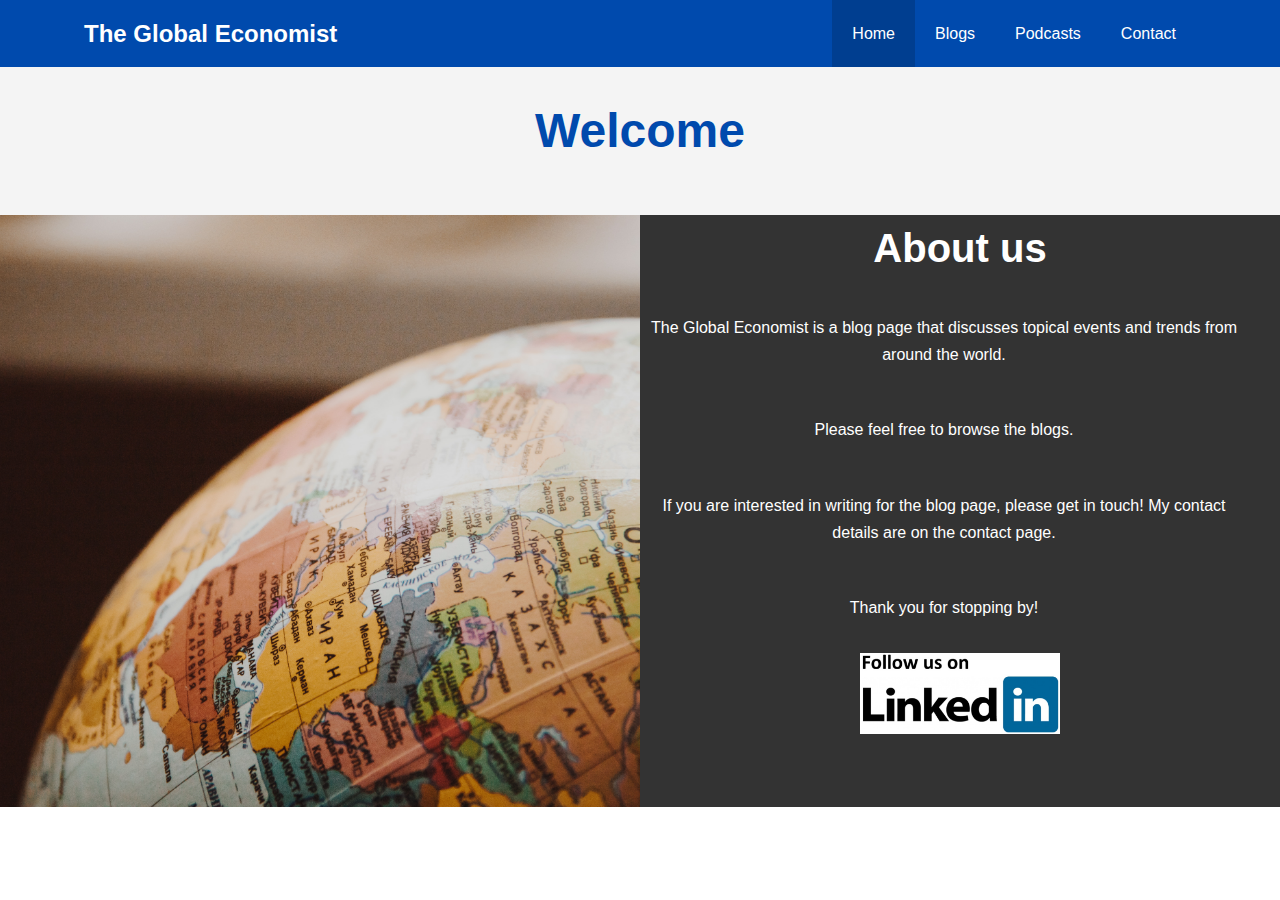
<file: index.html>
<!DOCTYPE html>

<html lang="en">
    <head>
        <meta name="viewport" content="width=device-width, initital-scale=1.0">
        <link href="style.css" rel="stylesheet">
        <link rel="stylesheet" media="screen and (max-width: 768px)" href="./mobile.css">
        <link rel="shortcut icon" type="image/x-icon" href="logo.png" />
        <meta property="og:url" content="https://www.globaleconomist.co.uk"/>
        <meta property="og:title" content="The Global Economist"/>
        <meta property="og:image" content="globe.jpg"/>
        <meta property="og:description" content="The Global Economist is a blog page that discusses topical events and trends from around the world."/>
        <meta property="og:type" content="website"/>
        <title>The Global Economist | Home</title>

    </head>
    <body>
        <nav id="navbar">
            <div class="container">
              <h2 class="logo2"><a href="index">The Global Economist</a></h2>
              <ul>
                <li><a class="current" href="index">Home</a></li>
                <li><a href="blogs">Blogs</a></li>
                <li><a href="podcasts">Podcasts</a></li>
                <li><a href="contact">Contact</a></li>
              </ul>
            </div>
          </nav>
          <section id="about-info" class="bg-light py-3">
            <div class="container">
                <h1 class="l-heading">Welcome</h1>
            </div>
        </section>
        <section id="home-info" class="bg-dark">
            <div class="info-img"></div>
            <div  class="about_box">
                <h2 class="about">About us</h2>
                <p>
                    The Global Economist is a blog page that discusses topical events and trends from around the world.
                </p>
                <p>
                    Please feel free to browse the blogs.
                </p>
                <p>
                    If you are interested in writing for the blog page, please get in touch! My contact details are on the contact page.
                </p>
                <p>
                    Thank you for stopping by! 
                </p>
                <a href="https://www.linkedin.com/company/the-global-economist/" target="_blank"><img class="lhome" src="linkedin.jpg"></a>
            </div> 
        
    </body>
</html>
</file>
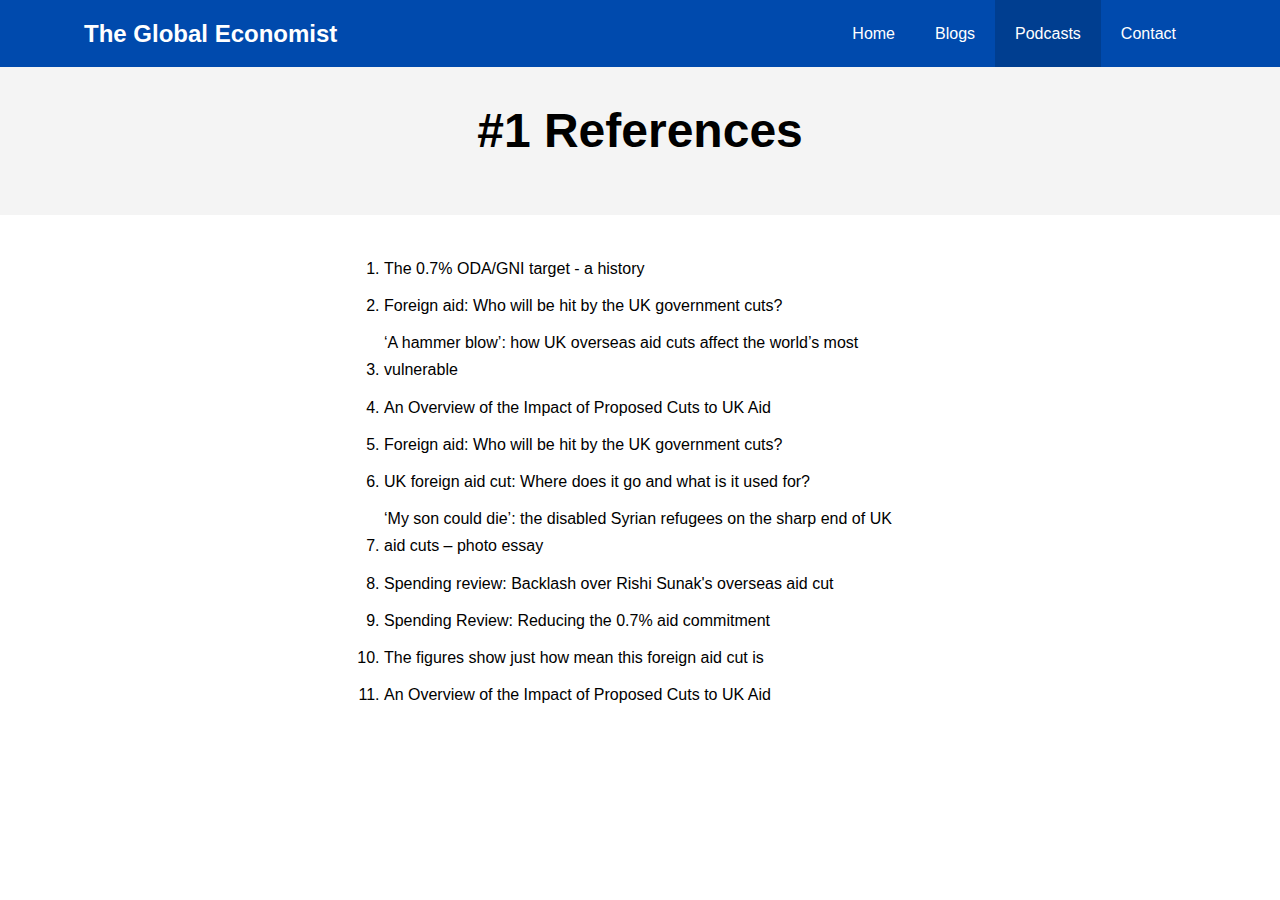
<file: 1-references.html>
<!DOCTYPE html>


<html lang="en">
    <head>
        <meta name="viewport" content="width=device-width, initital-scale=1.0">
        <link href="style.css" rel="stylesheet">
        <link rel="stylesheet" media="screen and (max-width: 768px)" href="./mobile.css">
        <link rel="shortcut icon" type="image/x-icon" href="logo.png" />
        <meta property="og:url" content="https://www.globaleconomist.co.uk/1-references"/>
        <meta property="og:title" content="References #1"/>
        <meta property="og:image" content="poverty.jpg"/>
        <meta property="og:description" content="References used in podcast #1"/>
        <meta property="og:type" content="website"/>
        <title>#1 References</title>
        <style>
            ol {
                color: black;
                margin-top: 40px;
            }
            @media (max-width: 400px) {
                ol {
                    margin-right: 5px;
                }
            } 
  
        </style>
    </head>
        <header>
            <nav id="navbar">
                <div class="container">
                  <h2 class="logo2"><a href="index">The Global Economist</a></h2>
                  <ul>
                    <li><a href="index.html">Home</a></li>
                    <li><a href="blogs.html">Blogs</a></li>
                    <li><a class="current" href="podcasts.html">Podcasts</a></li>
                    <li><a href="contact.html">Contact</a></li>
                  </ul> 
                </div>
            </nav>
                <section id="about-info" class="bg-light py-3">
                    <div class="container">
                        <h1 class="l-heading" id="blog_title">#1 References</h1>
                    </div>
                </section>
        </header>
        <body class="blog_page">
            <ol>
                <li> <a id="references" href="https://www.oecd.org/development/financing-sustainable-development/development-finance-standards/the07odagnitarget-ahistory.htm" target="_blank">The 0.7% ODA/GNI target - a history</a></li>
                <li> <a id="references"  href="https://www.bbc.co.uk/news/57362816" target="_blank">Foreign aid: Who will be hit by the UK government cuts?</a></li>
                <li> <a id="references" href=" https://www.theguardian.com/global-development/2021/jun/03/a-hammer-blow-how-uk-overseas-aid-cuts-affect-the-worlds-most-vulnerable" target="_blank">‘A hammer blow’: how UK overseas aid cuts affect the world’s most vulnerable</a></li>
                <li> <a id="references" href="https://www.cgdev.org/publication/overview-impact-proposed-cuts-uk-aid" target="_blank">An Overview of the Impact of Proposed Cuts to UK Aid</a></li>
                <li> <a id="references" href="https://www.bbc.co.uk/news/57362816" target="_blank">Foreign aid: Who will be hit by the UK government cuts?</a></li>
                <li> <a id="references" href="https://www.bbc.co.uk/news/newsbeat-39653421" target="_blank">UK foreign aid cut: Where does it go and what is it used for?</a></li>
                <li> <a id="references" href="https://www.theguardian.com/global-development/2021/apr/12/my-son-could-die-the-disabled-syrian-refugees-on-the-sharp-end-of-uk-aid-cuts-photo-essay?CMP=Share_iOSApp_Others" target="_blank">‘My son could die’: the disabled Syrian refugees on the sharp end of UK aid cuts – photo essay</a></li>
                <li> <a id="references" href="https://www.bbc.co.uk/news/uk-politics-55064019" target="_blank">Spending review: Backlash over Rishi Sunak's overseas aid cut</a></li>
                <li> <a id="references" href="https://commonslibrary.parliament.uk/spending-review-reducing-the-aid-commitment/" target="_blank">Spending Review: Reducing the 0.7% aid commitment</a></li>
                <li> <a id="references" href="https://www.theguardian.com/politics/2021/jul/15/the-figures-show-just-how-mean-this-foreign-aid-cut-is" target="_blank">The figures show just how mean this foreign aid cut is</a></li>
                <li> <a id="references" href="https://www.cgdev.org/publication/overview-impact-proposed-cuts-uk-aid" target="_blank">An Overview of the Impact of Proposed Cuts to UK Aid</a></li>
            </ol>
        </body>
</file>
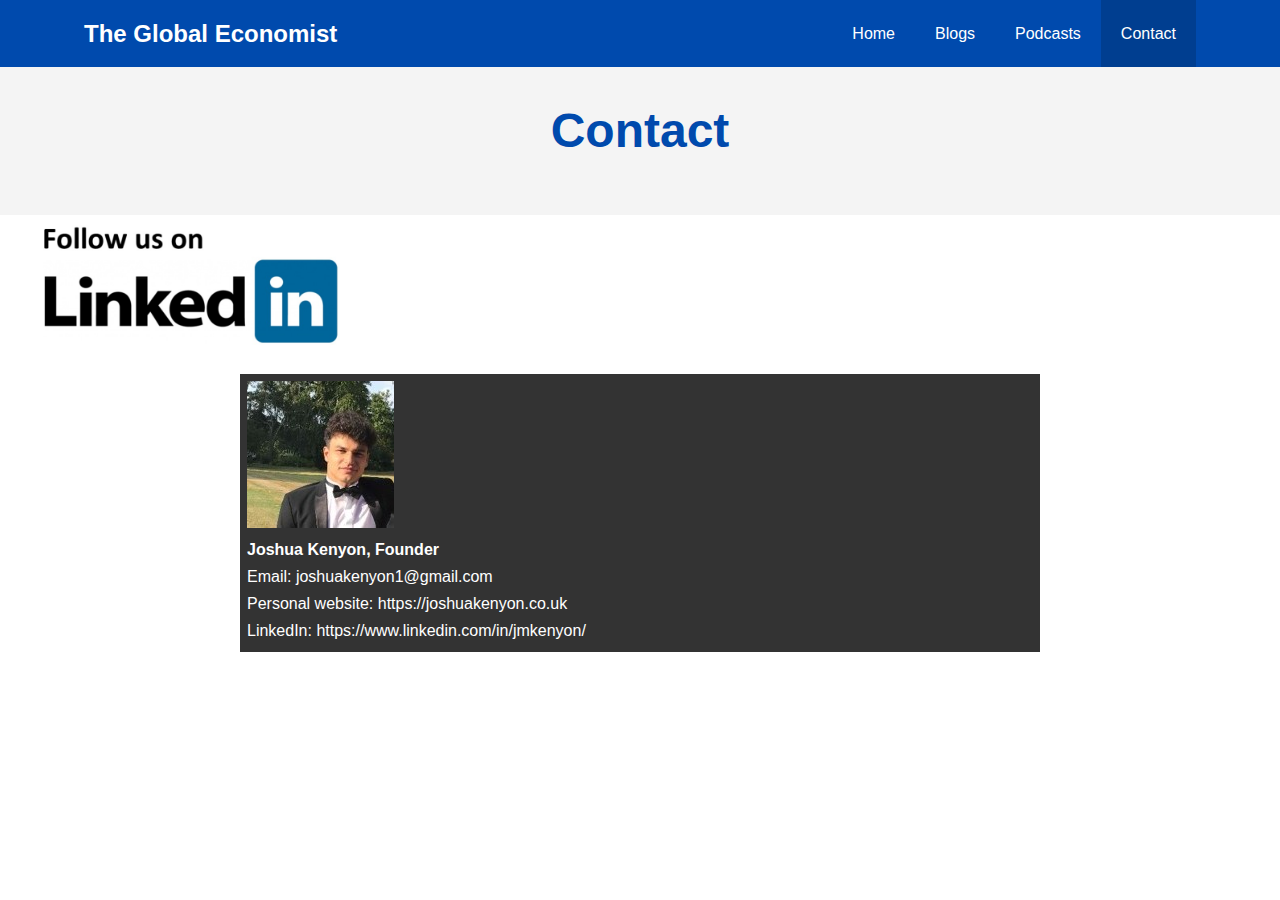
<file: contact.html>
<!DOCTYPE html>

<html lang="en">
    <head>
        <meta name="viewport" content="width=device-width, initital-scale=1.0">
        <link href="style.css" rel="stylesheet">
        <link rel="stylesheet" media="screen and (max-width: 768px)" href="./mobile.css">
        <meta name="viewport" content="width=device-width, initial-scale=1">
        <link rel="shortcut icon" type="image/x-icon" href="logo.png" />
        <meta property="og:url" content="https://www.globaleconomist.co.uk/contact"/>
        <meta property="og:title" content="The Global Economist | Contact"/>
        <meta property="og:image" content="globe.jpg"/>
        <meta property="og:description" content="If you have any questions, please get in touch!"/>
        <meta property="og:type" content="website"/>
        <title>The Global Economist | Contact</title>
    </head>
    <body>
        <div class="background"></div>
        <header>
            <header>
            <nav id="navbar">
              <div class="container">
                <h2 class="logo2"><a href="index">The Global Economist</a></h2>
                <ul>
                  <li><a  href="index">Home</a></li>
                  <li><a href="blogs">Blogs</a></li>
                  <li><a href="podcasts">Podcasts</a></li>
                  <li><a class="current" href="contact">Contact</a></li>
                </ul>
              </div>
            </nav>
            <section id="about-info" class="bg-light py-3">
              <div class="container">
                <h1 class="l-heading">Contact</h1>
              </div>
            </section>
        </header>
        <main>
            <a href="https://www.linkedin.com/company/the-global-economist/" target="_blank"><img class="linkedin linkedin_left" src="linkedin.jpg"></a>
            <div class="contact_box">
            <p>
                <img src="me.jfif" alt="Joshua Kenyon">
                <p><b>
                Joshua Kenyon, Founder
                </b></p>
            </p>
                <p>
                Email: <a class="contact" href="mailto: email address ">joshuakenyon1@gmail.com</a>
                </p>
                <p>
                Personal website: <a class="contact" href="https://joshuakenyon.co.uk" target="_blank">https://joshuakenyon.co.uk</a>
                </p>
                <p>
                LinkedIn: <a class="contact" target="_blank" class ="txt" href="https://www.linkedin.com/in/jmkenyon/">https://www.linkedin.com/in/jmkenyon/</a>
                </p>
            </div>
        </main> 
    </body>



</html>
</file>
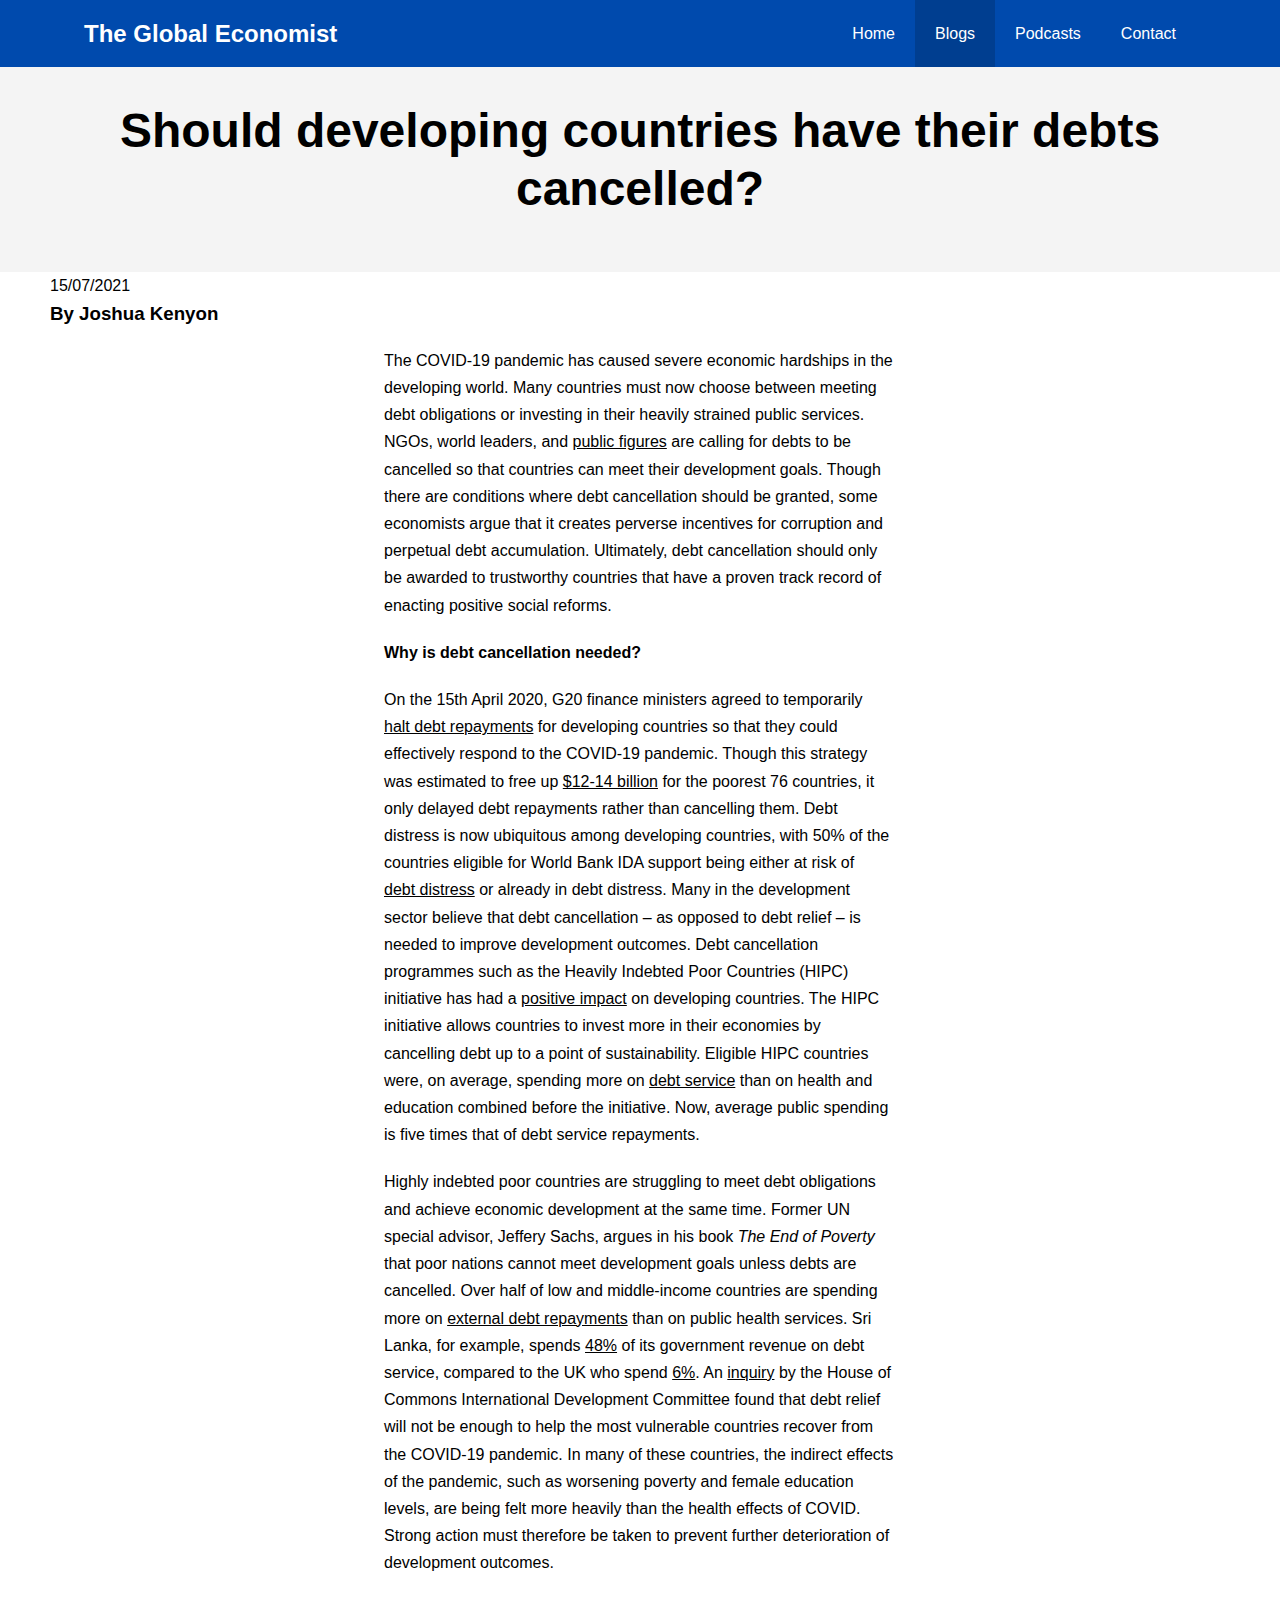
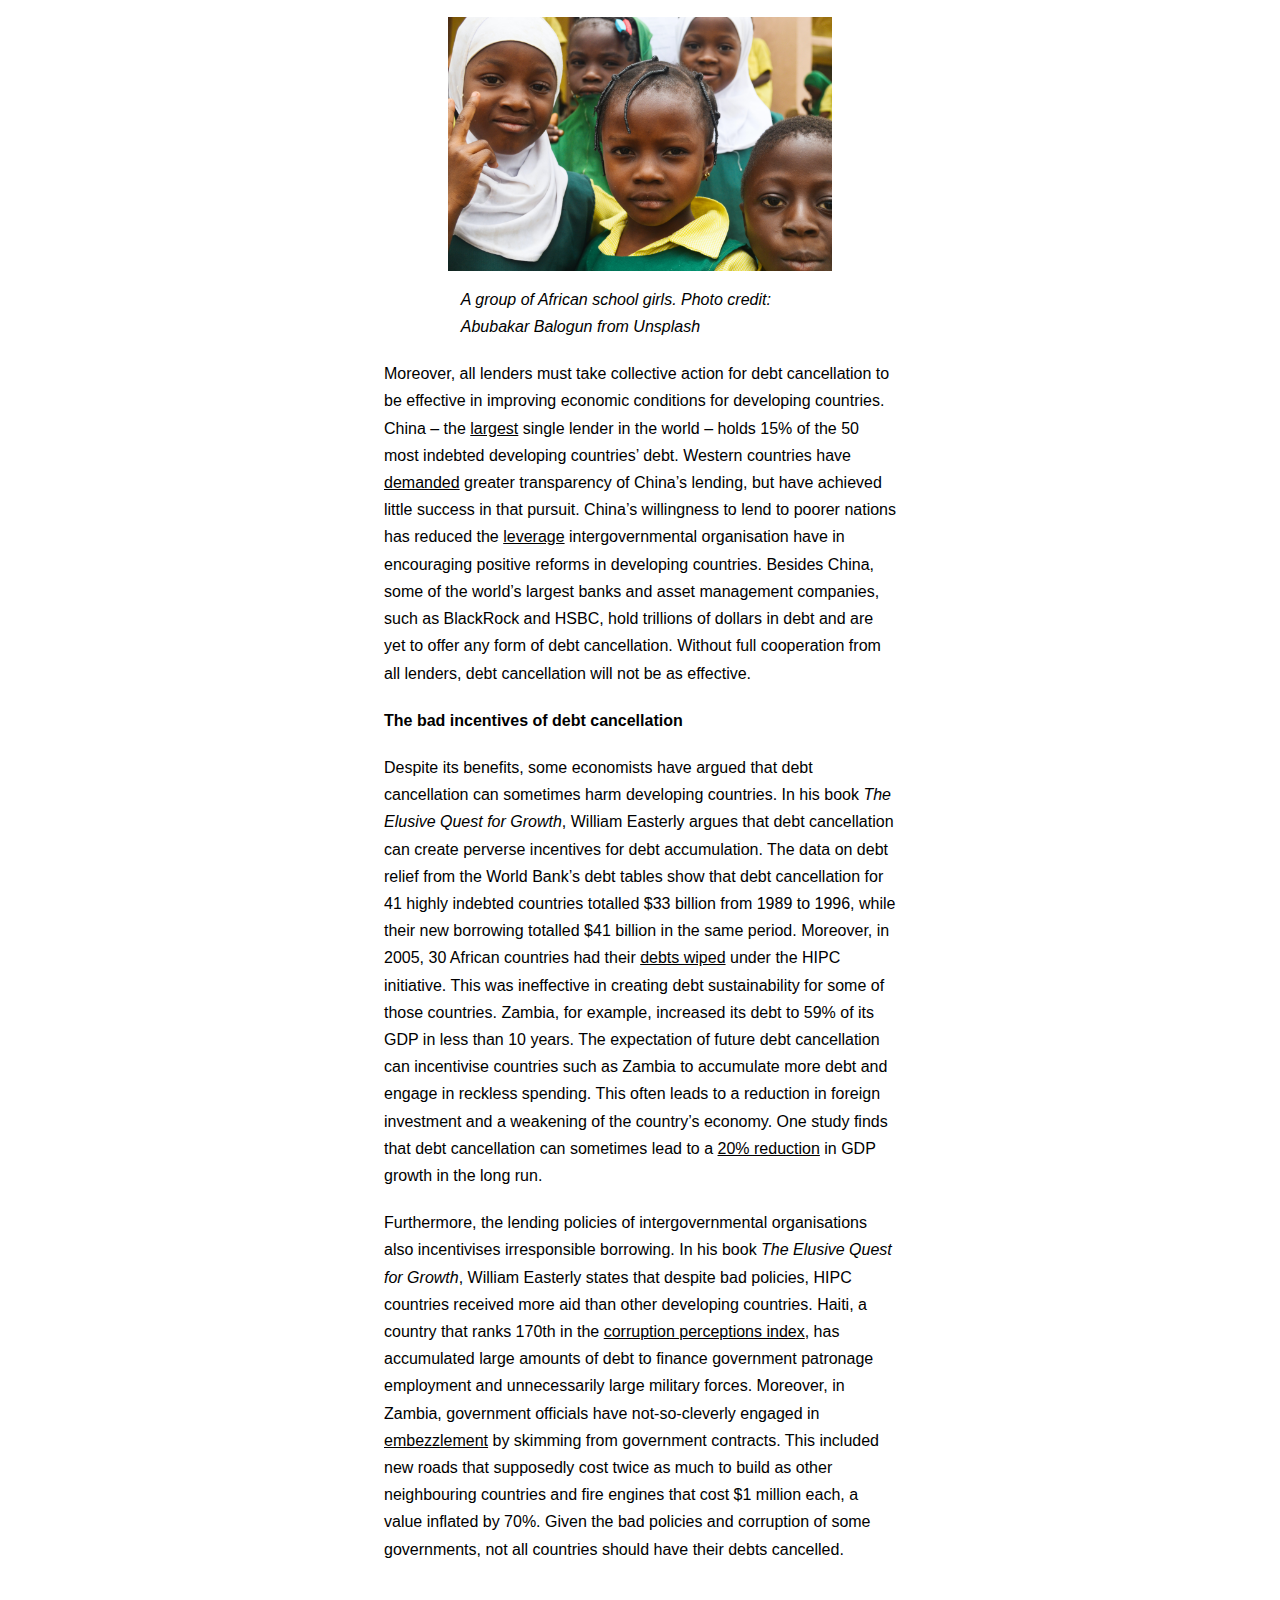
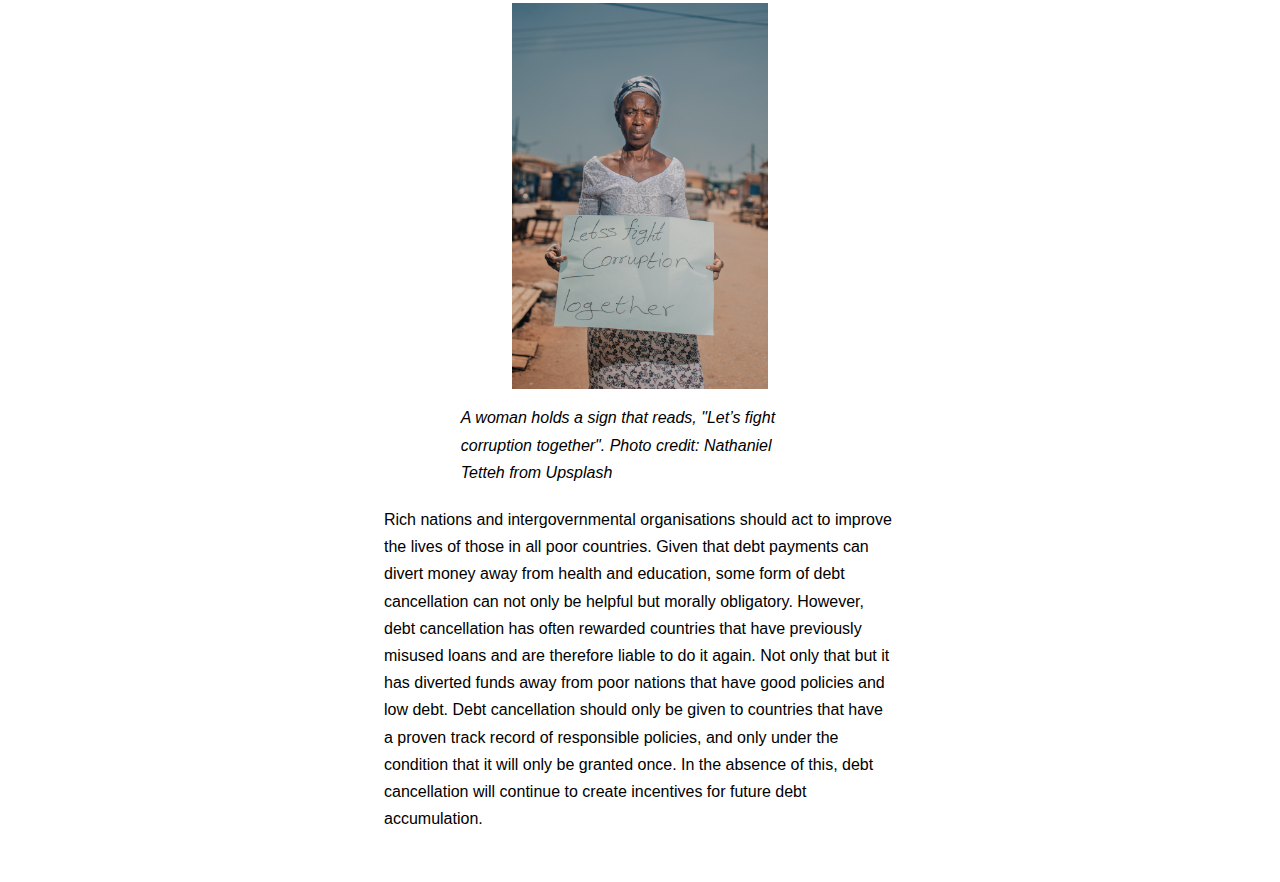
<file: should-developing-countries-have-their-debts-cancelled.html>
<!DOCTYPE html>


<html lang="en">
    <head>
        <meta name="viewport" content="width=device-width, initital-scale=1.0">
        <link href="style.css" rel="stylesheet">
        <link rel="stylesheet" media="screen and (max-width: 768px)" href="./mobile.css">
        <link rel="shortcut icon" type="image/x-icon" href="logo.png" />
        <meta property="og:url" content="https://www.globaleconomist.co.uk/should-developing-countries-have-their-debts-cancelled"/>
        <meta property="og:title" content="Should developing countries have their debts cancelled?"/>
        <meta property="og:image" content="school_girls.jpg"/>
        <meta property="og:description" content="The COVID-19 pandemic has led to severe economic hardships in the developing world. Many countries must now choose between meeting debt obligations..."/>
        <meta property="og:type" content="website"/>
        <title>The Global Economist | Should developing countries have their debts cancelled?</title>
        <style>
            p {
                color:black;
                margin-bottom: 20px;
            }
        </style>
    </head>
        <header>
            <nav id="navbar">
                <div class="container">
                  <h2 class="logo2"><a href="index">The Global Economist</a></h2>
                  <ul>
                    <li><a href="index">Home</a></li>
                    <li><a class="current" href="blogs">Blogs</a></li>
                    <li><a href="podcasts">Podcasts</a></li>
                    <li><a href="contact">Contact</a></li>
                  </ul>
                </div>
            </nav>
                <section id="about-info" class="bg-light py-3">
                    <div class="container">
                        <h1 class="l-heading" id="blog_title">Should developing countries have their debts cancelled?</h1>
                    </div>
                </section>
        </header>
        <body class="blog_page">
            <p id="date">15/07/2021</p>
            
            <h3>By Joshua Kenyon</h3>
            
            <p>The COVID-19 pandemic has caused severe economic hardships in the developing world. Many countries must now choose between meeting debt obligations or investing in their heavily strained public services. NGOs, world leaders, and <a href="https://news.sky.com/story/pope-calls-on-world-financial-leaders-to-reduce-debt-burden-of-poorer-countries-12269261" target="_blank">public figures</a> are calling for debts to be cancelled so that countries can meet their development goals. Though there are conditions where debt cancellation should be granted, some economists argue that it creates perverse incentives for corruption and perpetual debt accumulation. Ultimately, debt cancellation should only be awarded to trustworthy countries that have a proven track record of enacting positive social reforms.</p>
            
            <p class="bold blog_heading">Why is debt cancellation needed?</p>
            
            <p>On the 15th April 2020, G20 finance ministers agreed to temporarily <a href="https://www.oecd.org/coronavirus/policy-responses/a-debt-standstill-for-the-poorest-countries-how-much-is-at-stake-462eabd8/" target="_blank"> halt debt repayments</a> for developing countries so that they could effectively respond to the COVID-19 pandemic. Though this strategy was estimated to free up <a href="https://www.worldbank.org/en/news/factsheet/2020/05/11/debt-relief-and-covid-19-coronavirus" target="_blank"> $12-14 billion </a> for the poorest 76 countries, it only delayed debt repayments rather than cancelling them. Debt distress is now ubiquitous among developing countries, with 50% of the countries eligible for World Bank IDA support being either at risk of <a href="https://www.worldbank.org/en/news/factsheet/2020/05/11/debt-relief-and-covid-19-coronavirus" target="_blank"> debt distress </a> or already in debt distress. Many in the development sector believe that debt cancellation – as opposed to debt relief – is needed to improve development outcomes. Debt cancellation programmes such as the Heavily Indebted Poor Countries (HIPC) initiative has had a <a href="https://www.sciencedirect.com/science/article/pii/S2110701715000293" target="_blank"> positive impact </a> on developing countries. The HIPC initiative allows countries to invest more in their economies by cancelling debt up to a point of sustainability. Eligible HIPC countries were, on average, spending more on <a href="https://www.imf.org/en/About/Factsheets/Sheets/2016/08/01/16/11/Debt-Relief-Under-the-Heavily-Indebted-Poor-Countries-Initiative" target="_blank"> debt service </a> than on health and education combined before the initiative. Now, average public spending is five times that of debt service repayments.</p>

            <p>Highly indebted poor countries are struggling to meet debt obligations and achieve economic development at the same time. Former UN special advisor, Jeffery Sachs, argues in his book <i>The End of Poverty</i> that poor nations cannot meet development goals unless debts are cancelled. Over half of low and middle-income countries are spending more on <a href="https://www.theguardian.com/business/2020/apr/12/pressure-grows-for-developing-world-debt-relief-over-coronavirus" target="_blank"> external debt repayments </a>  than on public health services. Sri Lanka, for example, spends <a href="https://www.voanews.com/economy-business/coronavirus-crisis-fuels-push-forgive-poor-countries-debts" target="_blank"> 48% </a>  of its government revenue on debt service, compared to the UK who spend <a href="https://data.worldbank.org/indicator/GC.XPN.INTP.RV.ZS?locations=GB" target="_blank"> 6%</a>. An <a href="https://committees.parliament.uk/publications/5592/documents/55312/default/" target="_blank"> inquiry </a> by the House of Commons International Development Committee found that debt relief will not be enough to help the most vulnerable countries recover from the COVID-19 pandemic. In many of these countries, the indirect effects of the pandemic, such as worsening poverty and female education levels, are being felt more heavily than the health effects of COVID. Strong action must therefore be taken to prevent further deterioration of development outcomes.</p>
            
            <img src="school_girls.jpg" alt="school girls">
            
            <p id="info_img">A group of African school girls. Photo credit: Abubakar Balogun from Unsplash</p>

            <p>Moreover, all lenders must take collective action for debt cancellation to be effective in improving economic conditions for developing countries. China – the <a href="https://www.voanews.com/economy-business/coronavirus-crisis-fuels-push-forgive-poor-countries-debts" target="_blank"> largest </a> single lender in the world – holds 15% of the 50 most indebted developing countries’ debt. Western countries have <a href="https://www.cnbc.com/2020/04/15/global-creditors-agree-debt-relief-for-poor-countries-hit-by-pandemic.html" target="_blank"> demanded </a> greater transparency of China’s lending, but have achieved little success in that pursuit. China’s willingness to lend to poorer nations has reduced the <a href="https://www.economist.com/leaders/2018/09/15/zambias-looming-debt-crisis-is-a-warning-for-the-rest-of-africa" target="_blank"> leverage </a> intergovernmental organisation have in encouraging positive reforms in developing countries. Besides China, some of the world’s largest banks and asset management companies, such as BlackRock and HSBC, hold trillions of dollars in debt and are yet to offer any form of debt cancellation. Without full cooperation from all lenders, debt cancellation will not be as effective.</p>
            
            <p class="bold blog_heading">The bad incentives of debt cancellation</p>
            
            <p>Despite its benefits, some economists have argued that debt cancellation can sometimes harm developing countries. In his book <i>The Elusive Quest for Growth</i>, William Easterly argues that debt cancellation can create perverse incentives for debt accumulation. The data on debt relief from the World Bank’s debt tables show that debt cancellation for 41 highly indebted countries totalled $33 billion from 1989 to 1996, while their new borrowing totalled $41 billion in the same period. Moreover, in 2005, 30 African countries had their <a href="https://www.economist.com/leaders/2018/09/15/zambias-looming-debt-crisis-is-a-warning-for-the-rest-of-africa" target="_blank"> debts wiped </a> under the HIPC initiative. This was ineffective in creating debt sustainability for some of those countries. Zambia, for example, increased its debt to 59% of its GDP in less than 10 years. The expectation of future debt cancellation can incentivise countries such as Zambia to accumulate more debt and engage in reckless spending. This often leads to a reduction in foreign investment and a weakening of the country’s economy. One study finds that debt cancellation can sometimes lead to a <a href="https://www.sciencedirect.com/science/article/pii/S1879933714000207" target="_blank"> 20% reduction </a> in GDP growth in the long run.</p>
            
            <p>Furthermore, the lending policies of intergovernmental organisations also incentivises irresponsible borrowing. In his book <i>The Elusive Quest for Growth</i>, William Easterly states that despite bad policies, HIPC countries received more aid than other developing countries. Haiti, a country that ranks 170th in the <a href="https://www.transparency.org/en/cpi/2020/index/hti" target="_blank"> corruption perceptions index</a>, has accumulated large amounts of debt to finance government patronage employment and unnecessarily large military forces. Moreover, in Zambia, government officials have not-so-cleverly engaged in <a href="https://www.economist.com/leaders/2018/09/15/zambias-looming-debt-crisis-is-a-warning-for-the-rest-of-africa" target="_blank"> embezzlement </a> by skimming from government contracts. This included new roads that supposedly cost twice as much to build as other neighbouring countries and fire engines that cost $1 million each, a value inflated by 70%. Given the bad policies and corruption of some governments, not all countries should have their debts cancelled.</p>
            
            <img id="corruption" src="corruption.jpg" alt="corruption">
            
            <p id="c_info">A woman holds a sign that reads, "Let&#8217;s fight corruption together". Photo credit: Nathaniel Tetteh from Upsplash</p>
            
            <p>Rich nations and intergovernmental organisations should act to improve the lives of those in all poor countries. Given that debt payments can divert money away from health and education, some form of debt cancellation can not only be helpful but morally obligatory. However, debt cancellation has often rewarded countries that have previously misused loans and are therefore liable to do it again. Not only that but it has diverted funds away from poor nations that have good policies and low debt. Debt cancellation should only be given to countries that have a proven track record of responsible policies, and only under the condition that it will only be granted once. In the absence of this, debt cancellation will continue to create incentives for future debt accumulation. </p>
        </body>
</file>
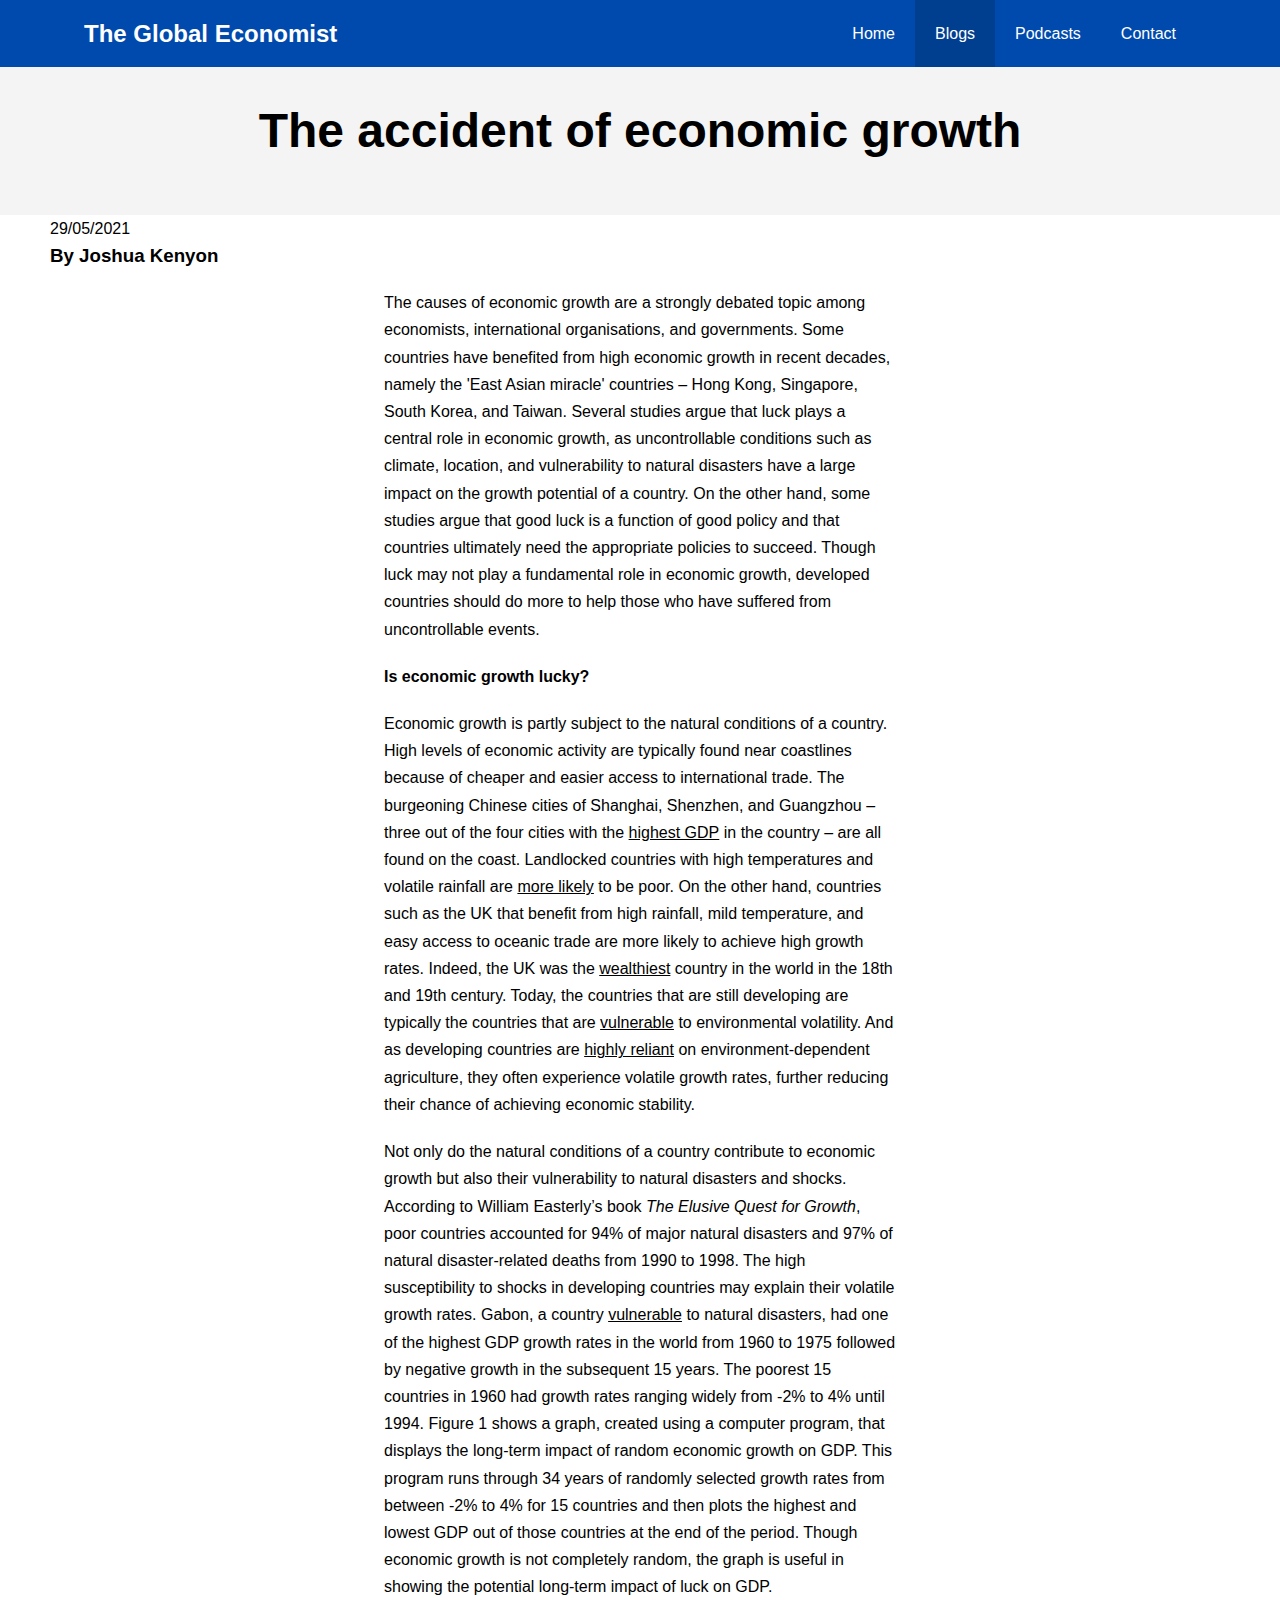
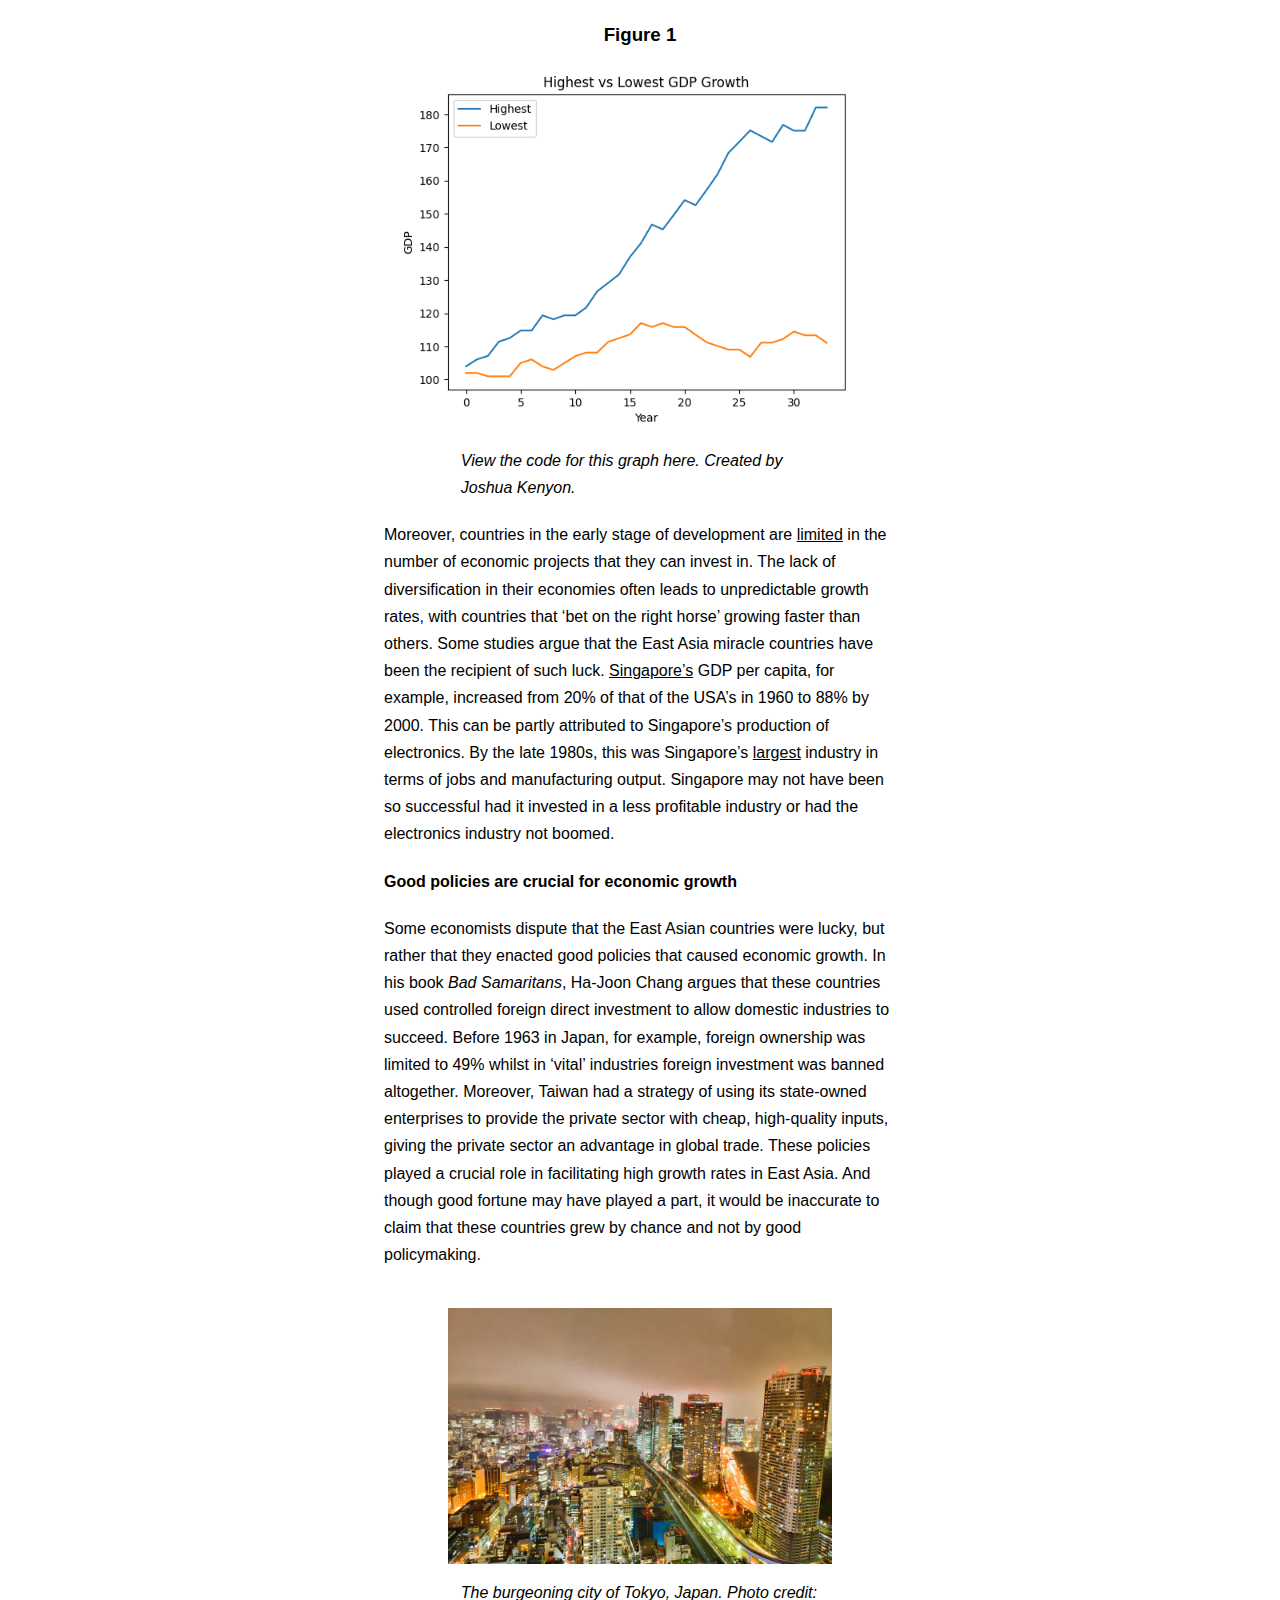
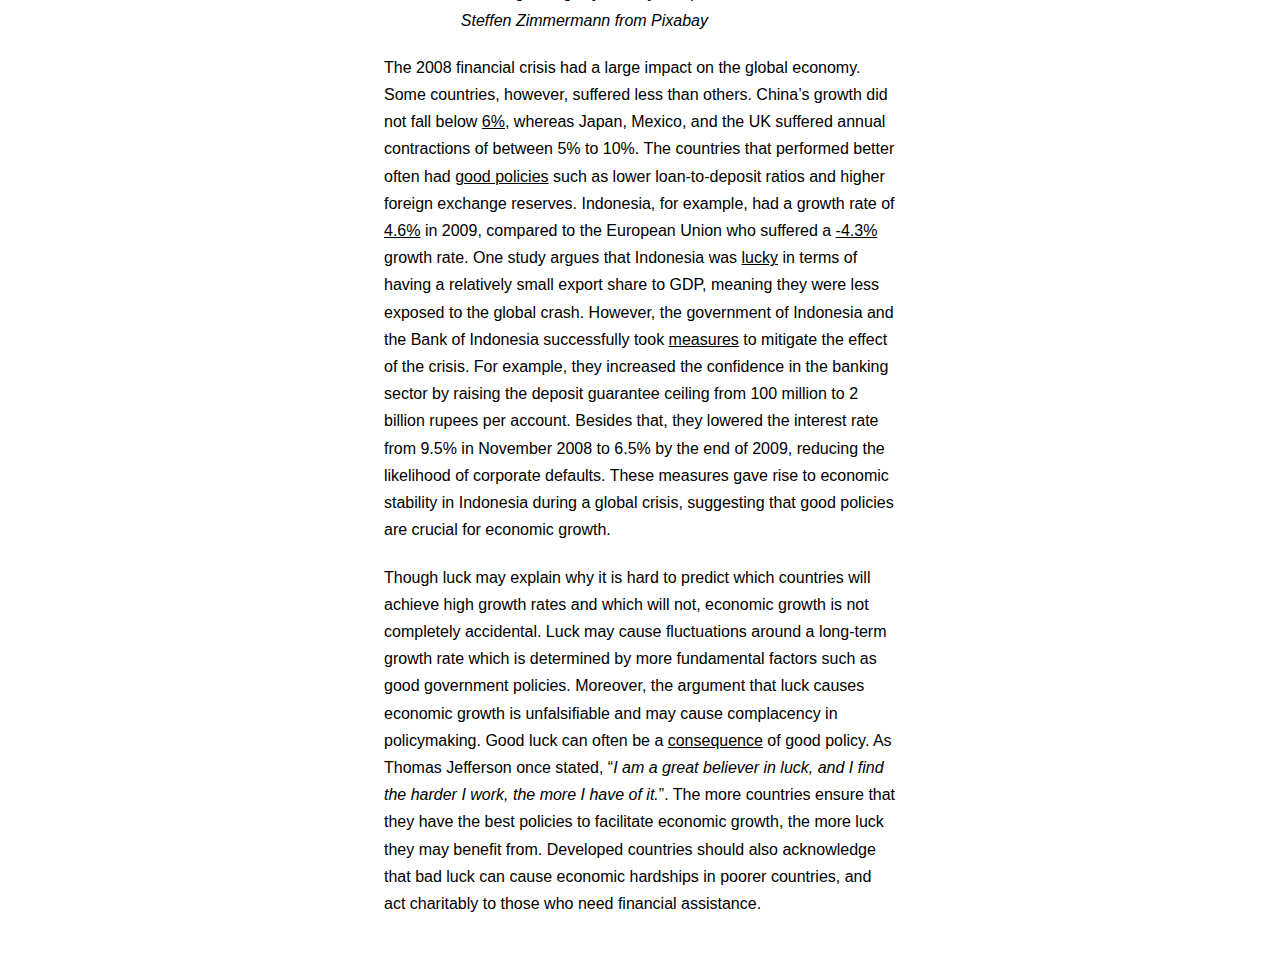
<file: the-accident-of-economic-growth.html>
<!DOCTYPE html>


<html lang="en">
    <head>
        <meta name="viewport" content="width=device-width, initital-scale=1.0">
        <link href="style.css" rel="stylesheet">
        <link rel="stylesheet" media="screen and (max-width: 768px)" href="./mobile.css">
        <link rel="shortcut icon" type="image/x-icon" href="logo.png" />
        <meta property="og:url" content="https://www.globaleconomist.co.uk/the-accident-of-economic-growth"/>
        <meta property="og:title" content="The accident of economic growth"/>
        <meta property="og:image" content="tokyo.jpg"/>
        <meta property="og:description" content="The causes of economic growth are a strongly debated topic among economists, international organisations, and governments. Some countries have benefited..."/>
        <meta property="og:type" content="website"/>
        <title>The Global Economist | The accident of economic growth</title>
        <style>
            p {
                color:black;
                margin-bottom: 20px;
            }
        </style>
    </head>
        <header>
            <nav id="navbar">
                <div class="container">
                  <h2 class="logo2"><a href="index">The Global Economist</a></h2>
                  <ul>
                    <li><a href="index">Home</a></li>
                    <li><a class="current" href="blogs">Blogs</a></li>
                    <li><a href="podcasts">Podcasts</a></li>
                    <li><a href="contact">Contact</a></li>
                  </ul>
                </div>
            </nav>
                <section id="about-info" class="bg-light py-3">
                    <div class="container">
                        <h1 class="l-heading" id="blog_title">The accident of economic growth</h1>
                    </div>
                </section>
        </header>
        <body class="blog_page">
            <p id="date">29/05/2021</p>
            
            <h3>By Joshua Kenyon</h3>
            
            <p>The causes of economic growth are a strongly debated topic among economists, international organisations, and governments. Some countries have benefited from high economic growth in recent decades, namely the 'East Asian miracle' countries – Hong Kong, Singapore, South Korea, and Taiwan. Several studies argue that luck plays a central role in economic growth, as uncontrollable conditions such as climate, location, and vulnerability to natural disasters have a large impact on the growth potential of a country. On the other hand, some studies argue that good luck is a function of good policy and that countries ultimately need the appropriate policies to succeed. Though luck may not play a fundamental role in economic growth, developed countries should do more to help those who have suffered from uncontrollable events.</p>
            
            <p class="bold blog_heading">Is economic growth lucky?</p>
            
            <p>Economic growth is partly subject to the natural conditions of a country. High levels of economic activity are typically found near coastlines because of cheaper and easier access to international trade. The burgeoning Chinese cities of Shanghai, Shenzhen, and Guangzhou – three out of the four cities with the <a href=" https://www.chinainternetwatch.com/statistics/top-chinese-cities-by-gdp/" target="_blank">highest GDP</a> in the country – are all found on the coast. Landlocked countries with high temperatures and volatile rainfall are <a href=" https://www.lse.ac.uk/granthaminstitute/publication/the-luck-of-the-development-draw-environmental-volatility-and-the-takeoff-to-modern-economic-growth/" target="_blank"> more likely </a> to be poor. On the other hand, countries such as the UK that benefit from high rainfall, mild temperature, and easy access to oceanic trade are more likely to achieve high growth rates. Indeed, the UK was the <a href="https://pubs.aeaweb.org/doi/pdfplus/10.1257/jep.12.2.193" target="_blank">wealthiest </a> country in the world in the 18th and 19th century. Today, the countries that are still developing are typically the countries that are <a href=" https://www.lse.ac.uk/granthaminstitute/publication/the-luck-of-the-development-draw-environmental-volatility-and-the-takeoff-to-modern-economic-growth/" target="_blank">vulnerable </a> to environmental volatility. And as developing countries are <a href=" https://www.mckinsey.com/featured-insights/middle-east-and-africa/africas-path-to-growth-sector-by-sector" target="_blank">highly reliant </a> on environment-dependent agriculture, they often experience volatile growth rates, further reducing their chance of achieving economic stability.</p>

            <p>Not only do the natural conditions of a country contribute to economic growth but also their vulnerability to natural disasters and shocks. According to William Easterly’s book <i>The Elusive Quest for Growth</i>, poor countries accounted for 94% of major natural disasters and 97% of natural disaster-related deaths from 1990 to 1998. The high susceptibility to shocks in developing countries may explain their volatile growth rates. Gabon, a country <a href="https://climateknowledgeportal.worldbank.org/country/gabon/vulnerability" target="_blank">vulnerable</a> to natural disasters, had one of the highest GDP growth rates in the world from 1960 to 1975 followed by negative growth in the subsequent 15 years. The poorest 15 countries in 1960 had growth rates ranging widely from -2% to 4% until 1994. Figure 1 shows a graph, created using a computer program, that displays the long-term impact of random economic growth on GDP. This program runs through 34 years of randomly selected growth rates from between -2% to 4% for 15 countries and then plots the highest and lowest GDP out of those countries at the end of the period. Though economic growth is not completely random, the graph is useful in showing the potential long-term impact of luck on GDP.</p>
            
            <h3 class="figure centered">Figure 1</h3>
            
            <img id="graph" src="growth_rate.png" alt="growth rate graph">
            
            <p id="info_img"><a target="_blank" id="link" class="black" href="growth.py">View the code for this graph here. </a> Created by Joshua Kenyon.</p>
            
            <p>Moreover, countries in the early stage of development are <a href=" http://economics.mit.edu/files/234#:~:text=Therefore%2C%20although%20Prometheus%20will%20not,key%20role%20in%20his%20unchaining" target="_blank">limited</a> in the number of economic projects that they can invest in. The lack of diversification in their economies often leads to unpredictable growth rates, with countries that ‘bet on the right horse’ growing faster than others. Some studies argue that the East Asia miracle countries have been the recipient of such luck. <a href=" https://core.ac.uk/download/pdf/13238759.pdf" target="_blank">Singapore’s </a> GDP per capita, for example, increased from 20% of that of the USA’s in 1960 to 88% by 2000. This can be partly attributed to Singapore’s production of electronics. By the late 1980s, this was Singapore’s <a href=" http://factsanddetails.com/southeast-asia/Singapore/sub5_7c/entry-3790.html" target="_blank"> largest</a> industry in terms of jobs and manufacturing output. Singapore may not have been so successful had it invested in a less profitable industry or had the electronics industry not boomed.</p>
            
            <p class="bold blog_heading">Good policies are crucial for economic growth</p>
            
            <p>Some economists dispute that the East Asian countries were lucky, but rather that they enacted good policies that caused economic growth. In his book <i>Bad Samaritans</i>, Ha-Joon Chang argues that these countries used controlled foreign direct investment to allow domestic industries to succeed. Before 1963 in Japan, for example, foreign ownership was limited to 49% whilst in ‘vital’ industries foreign investment was banned altogether. Moreover, Taiwan had a strategy of using its state-owned enterprises to provide the private sector with cheap, high-quality inputs, giving the private sector an advantage in global trade. These policies played a crucial role in facilitating high growth rates in East Asia. And though good fortune may have played a part, it would be inaccurate to claim that these countries grew by chance and not by good policymaking. </p>
            
            <img src="tokyo.jpg" alt="tokyo">
            
            <p id="info_img">The burgeoning city of Tokyo, Japan. Photo credit: Steffen Zimmermann from Pixabay</p>
            
            <p>The 2008 financial crisis had a large impact on the global economy. Some countries, however, suffered less than others. China’s growth did not fall below <a href=" https://www.bis.org/publ/work351.pdf" target="_blank"> 6%</a>, whereas Japan, Mexico, and the UK suffered annual contractions of between 5% to 10%. The countries that performed better often had <a href=" https://www.bis.org/publ/work351.pdf" target="_blank">good policies</a> such as lower loan-to-deposit ratios and higher foreign exchange reserves. Indonesia, for example, had a growth rate of <a href="https://data.worldbank.org/indicator/NY.GDP.MKTP.KD.ZG?locations=ID" target="_blank">4.6% </a> in 2009, compared to the European Union who suffered a <a href="https://data.worldbank.org/indicator/NY.GDP.MKTP.KD.ZG?locations=EU" target="_blank">-4.3%</a>  growth rate. One study argues that Indonesia was <a href="https://www.jstor.org/stable/41317110?seq=1" target="_blank">lucky</a> in terms of having a relatively small export share to GDP, meaning they were less exposed to the global crash. However, the government of Indonesia and the Bank of Indonesia successfully took <a href="https://www.jstor.org/stable/41317110?seq=1" target="_blank">measures</a> to mitigate the effect of the crisis. For example, they increased the confidence in the banking sector by raising the deposit guarantee ceiling from 100 million to 2 billion rupees per account. Besides that, they lowered the interest rate from 9.5% in November 2008 to 6.5% by the end of 2009, reducing the likelihood of corporate defaults. These measures gave rise to economic stability in Indonesia during a global crisis, suggesting that good policies are crucial for economic growth.</p>
            
            <p>Though luck may explain why it is hard to predict which countries will achieve high growth rates and which will not, economic growth is not completely accidental. Luck may cause fluctuations around a long-term growth rate which is determined by more fundamental factors such as good government policies. Moreover, the argument that luck causes economic growth is unfalsifiable and may cause complacency in policymaking. Good luck can often be a <a href=" https://core.ac.uk/download/pdf/13238759.pdf" target="_blank">consequence</a> of good policy. As Thomas Jefferson once stated, “<i>I am a great believer in luck, and I find the harder I work, the more I have of it.</i>”. The more countries ensure that they have the best policies to facilitate economic growth, the more luck they may benefit from. Developed countries should also acknowledge that bad luck can cause economic hardships in poorer countries, and act charitably to those who need financial assistance.</p>
        </body>
</file>
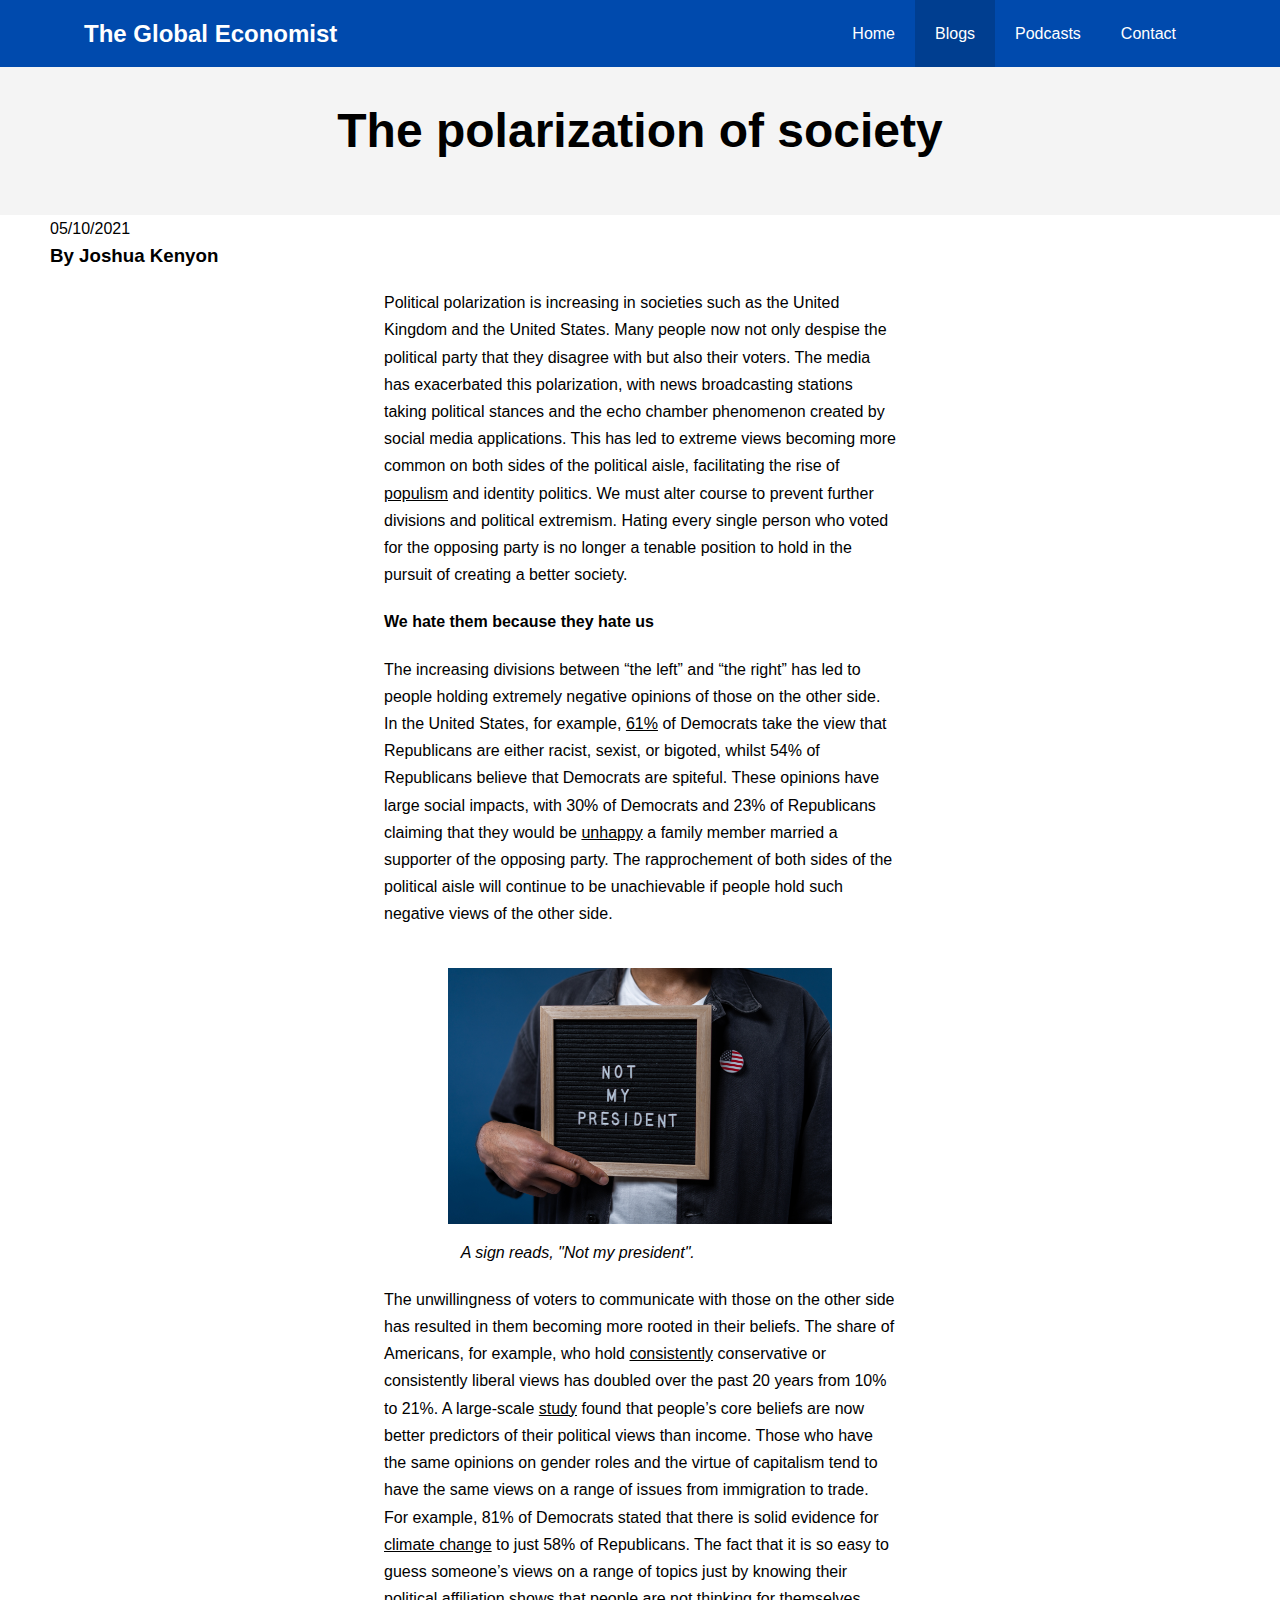
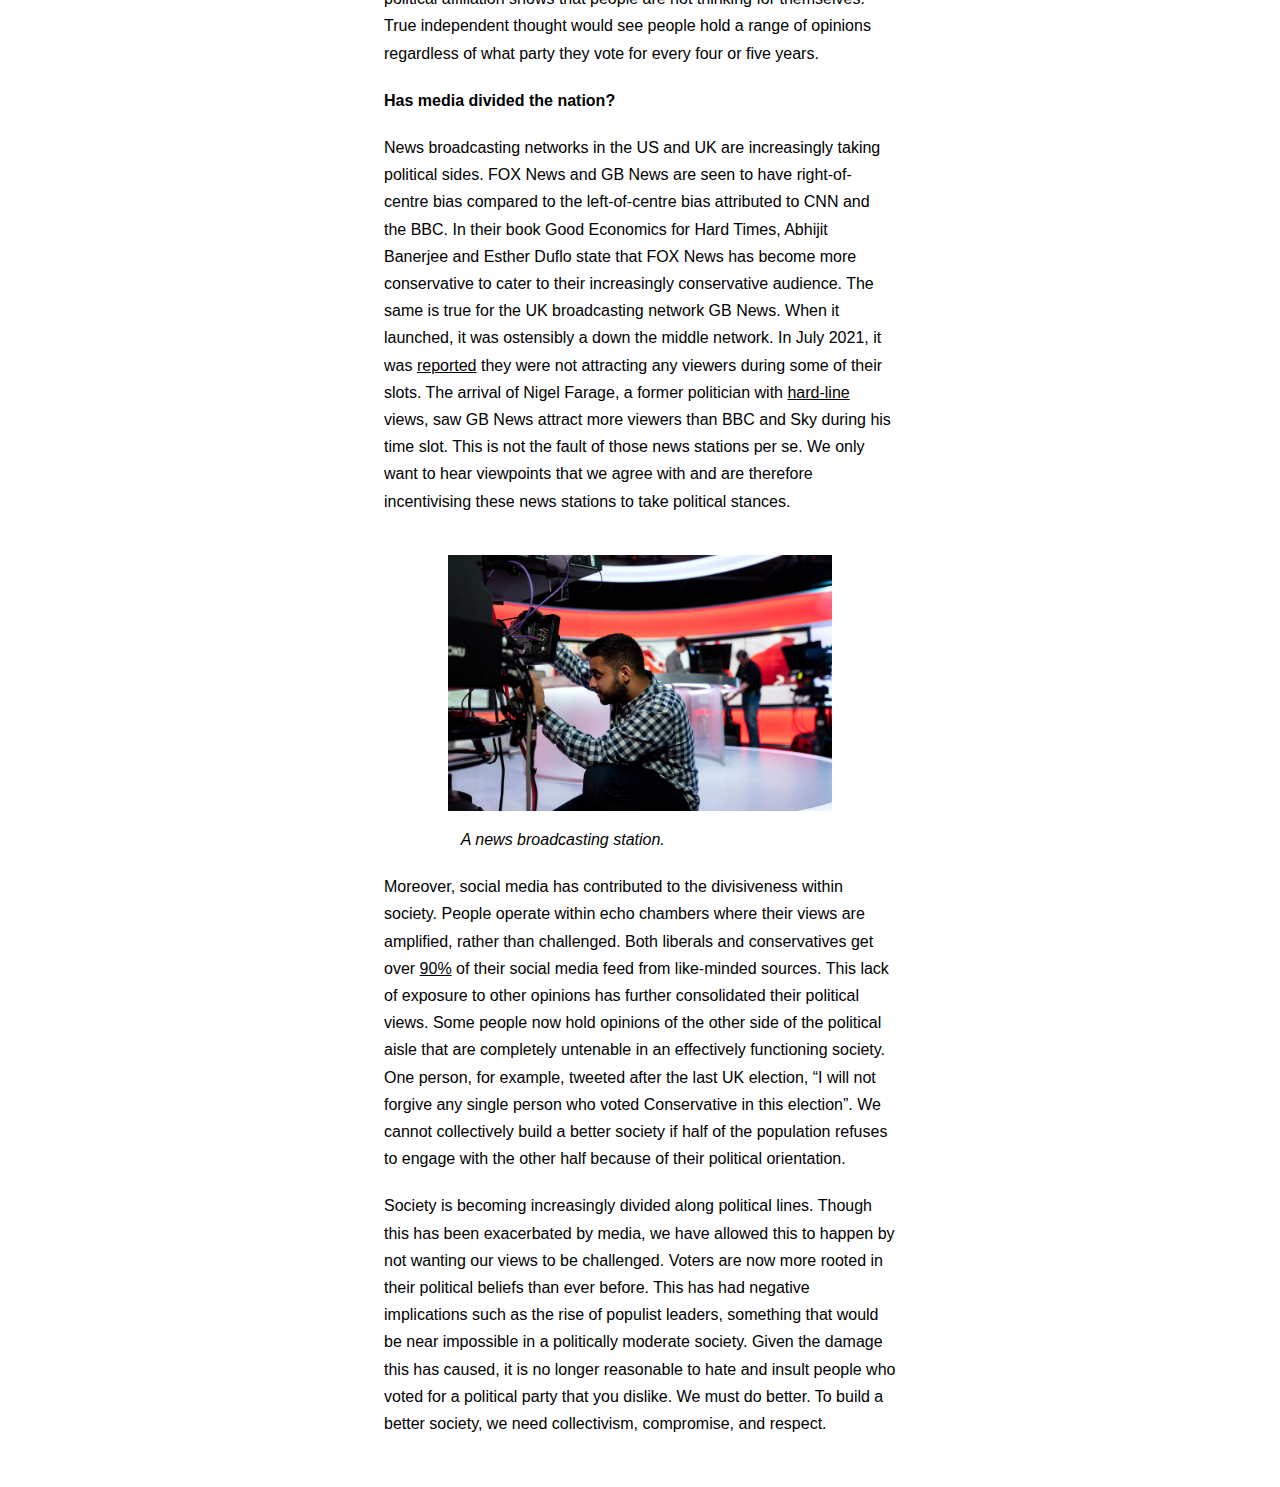
<file: the-polarization-of-society.html>
<!DOCTYPE html>


<html lang="en">
    <head>
        <meta name="viewport" content="width=device-width, initital-scale=1.0">
        <link href="style.css" rel="stylesheet">
        <link rel="stylesheet" media="screen and (max-width: 768px)" href="./mobile.css">
        <link rel="shortcut icon" type="image/x-icon" href="logo.png" />
        <meta property="og:url" content="https://www.globaleconomist.co.uk/the-polarization-of-society"/>
        <meta property="og:title" content="The polarization of society"/>
        <meta property="og:image" content="president.jpg"/>
        <meta property="og:description" content="Political polarization is increasing in societies such as the United Kingdom and the United States. Many people now not only despise the political party that they disagree with ..."/>
        <meta property="og:type" content="website"/>
        <title>The Global Economist | The polarization of society</title>
        <style>
            p {
                color:black;
                margin-bottom: 20px;
            }
        </style>
    </head>
        <header>
            <nav id="navbar">
                <div class="container">
                  <h2 class="logo2"><a href="index">The Global Economist</a></h2>
                  <ul>
                    <li><a href="index">Home</a></li>
                    <li><a class="current" href="blogs">Blogs</a></li>
                    <li><a href="podcasts">Podcasts</a></li>
                    <li><a href="contact">Contact</a></li>
                  </ul>
                </div>
            </nav>
                <section id="about-info" class="bg-light py-3">
                    <div class="container">
                        <h1 class="l-heading" id="blog_title">The polarization of society</h1>
                    </div>
                </section>
        </header>
        <body class="blog_page">
            <p id="date">05/10/2021</p>
            
            <h3>By Joshua Kenyon</h3>
            
            <p>Political polarization is increasing in societies such as the United Kingdom and the United States. Many people now not only despise the political party that they disagree with but also their voters. The media has exacerbated this polarization, with news broadcasting stations taking political stances and the echo chamber phenomenon created by social media applications. This has led to extreme views becoming more common on both sides of the political aisle, facilitating the rise of <a href="https://institute.global/policy/populists-power-perils-and-prospects-2021" target="_blank"> populism </a> and identity politics. We must alter course to prevent further divisions and political extremism. Hating every single person who voted for the opposing party is no longer a tenable position to hold in the pursuit of creating a better society.</p>
            
            <p class="bold blog_heading">We hate them because they hate us</p>
            
            <p>The increasing divisions between “the left” and “the right” has led to people holding extremely negative opinions of those on the other side. In the United States, for example, <a href="https://www.axios.com/poll-democrats-and-republicans-hate-each-other-racist-ignorant-evil-99ae7afc-5a51-42be-8ee2-3959e43ce320.html" target="_blank"> 61% </a> of Democrats take the view that Republicans are either racist, sexist, or bigoted, whilst 54% of Republicans believe that Democrats are spiteful. These opinions have large social impacts, with 30% of Democrats and 23% of Republicans claiming that they would be <a href="https://www.pewresearch.org/politics/2014/06/12/political-polarization-in-the-american-public/" target="_blank"> unhappy </a> a family member married a supporter of the opposing party. The rapprochement of both sides of the political aisle will continue to be unachievable if people hold such negative views of the other side.</p>

            <img src="president.jpg" alt="tokyo">
            
            <p id="info_img">A sign reads, "Not my president".</p>
            
            <p>The unwillingness of voters to communicate with those on the other side has resulted in them becoming more rooted in their beliefs. The share of Americans, for example, who hold <a href="https://www.pewresearch.org/politics/2014/06/12/political-polarization-in-the-american-public/" target="_blank"> consistently </a> conservative or consistently liberal views has doubled over the past 20 years from 10% to 21%. A large-scale <a href="https://hiddentribes.us/media/qfpekz4g/hidden_tribes_report.pdf" target="_blank">  study </a> found that people’s core beliefs are now better predictors of their political views than income. Those who have the same opinions on gender roles and the virtue of capitalism tend to have the same views on a range of issues from immigration to trade. For example, 81% of Democrats stated that there is solid evidence for <a href="https://www.pewresearch.org/politics/2006/07/12/little-consensus-on-global-warming/" target="_blank">  climate change </a> to just 58% of Republicans. The fact that it is so easy to guess someone’s views on a range of topics just by knowing their political affiliation shows that people are not thinking for themselves. True independent thought would see people hold a range of opinions regardless of what party they vote for every four or five years.</p>
           
            <p class="bold blog_heading">Has media divided the nation?</p>
            
            <p>News broadcasting networks in the US and UK are increasingly taking political sides. FOX News and GB News are seen to have right-of-centre bias compared to the left-of-centre bias attributed to CNN and the BBC. In their book Good Economics for Hard Times, Abhijit Banerjee and Esther Duflo state that FOX News has become more conservative to cater to their increasingly conservative audience. The same is true for the UK broadcasting network GB News. When it launched, it was ostensibly a down the middle network. In July 2021, it was <a href="https://www.express.co.uk/news/uk/1475261/GB-News-viewing-figures-Nigel-Farage-show-evg" target="_blank"> reported </a> they were not attracting any viewers during some of their slots. The arrival of Nigel Farage, a former politician with <a href="https://www.theguardian.com/politics/2014/nov/12/film-nigel-farage-insurance-based-nhs-private-companies" target="_blank">  hard-line </a> views, saw GB News attract more viewers than BBC and Sky during his time slot. This is not the fault of those news stations per se. We only want to hear viewpoints that we agree with and are therefore incentivising these news stations to take political stances.</p>
            
            <img src="news.jpg" alt="tokyo">
            
            <p id="info_img">A news broadcasting station.</p>            

            <p>Moreover, social media has contributed to the divisiveness within society. People operate within echo chambers where their views are amplified, rather than challenged. Both liberals and conservatives get over <a href="https://www.sciencedirect.com/science/article/pii/S0047272716301001" target="_blank"> 90% </a> of their social media feed from like-minded sources. This lack of exposure to other opinions has further consolidated their political views. Some people now hold opinions of the other side of the political aisle that are completely untenable in an effectively functioning society. One person, for example, tweeted after the last UK election, “I will not forgive any single person who voted Conservative in this election”. We cannot collectively build a better society if half of the population refuses to engage with the other half because of their political orientation. </p>
            
            <p>Society is becoming increasingly divided along political lines. Though this has been exacerbated by media, we have allowed this to happen by not wanting our views to be challenged. Voters are now more rooted in their political beliefs than ever before. This has had negative implications such as the rise of populist leaders, something that would be near impossible in a politically moderate society. Given the damage this has caused, it is no longer reasonable to hate and insult people who voted for a political party that you dislike. We must do better. To build a better society, we need collectivism, compromise, and respect.</p>
            
        </body>
</file>
<file: style.css>
a {
  color: rgb(255, 255, 255);
  text-decoration: none;
  display: inline-block;
  position: relative;
  }
  
  a:after {    
  background: none repeat scroll 0 0 transparent;
  bottom: 0;
  content: "";
  display: block;
  height: 2px;
  left: 50%;
  position: absolute;
  background: rgb(255, 255, 255);
  transition: width 0.3s ease 0.05s, left 0.3s ease 0.05s;
  width: 0;
  }
  a:hover:after { 
  width: 100%; 
  left: 0; 
  }
  
  .contact {
    color: white;
    text-decoration: none;
    display: inline-block;
    position: relative;
    }
    
   .contact:after {    
    background: none repeat scroll 0 0 transparent;
    bottom: 0;
    content: "";
    display: block;
    height: 1.5px;
    left: 50%;
    position: absolute;
    background: white;
    transition: width 0.3s ease 0.05s, left 0.3s ease 0.05s;
    width: 0;
    }
    
  .contact:hover:after { 
    width: 100%; 
    left: 0; 
    }
  
  
    
  body
  {
  background-color: #ffffff;
  font-family: "Segoe UI", Tahoma, Geneva, Verdana, sans-serif;
  color: white
  }
  
  
  h1
  {
  font-size: 4em;
  text-align: center;
  color: #004aad;
  }
  h4
  {
  color: white;
  }
  
  .title
  {
  color: white;
  font-size: 5em;
  text-align: center;
  color: rgb(255, 255, 255);
  font-family: 'Times New Roman', Times, serif;   
  }
  
  .centered
  {
  text-align: center;
  }
  
  .image
  {
  width: 100%;
  height: 100em;
  }
  
  .box
  {
  border: 5px;
  width: 60%;
  float: center;
  margin-left: auto;
  margin-right: auto;
  position: relative;
  top: 10em;
  }
  
  
  .list
  {
    position: absolute;
    right: 20px;
    top: 20px;
  }
  
  .logo
  {
    border-radius: 50%;
    position:absolute;
    left: 2em;
  }
  
  .logo_right
  {
    border-radius: 50%;
    position:absolute;
    right: 2em;
  }
  
  @media (max-width: 1250px) {
    .background {
      left: 0%;
      right: 0%;
    }
  }
  
  .contact_box
  {
  border: 5px;
  width: 50em;
  float: center;
  margin-left: auto;
  margin-right: auto;
  position:relative;
  padding: 7px;
  position: relative;
  margin-top: 20px;
  overflow: hidden;
  background-color: #333;
  }
  
  @media screen and (max-width: 791px) {
    .contact_box {
        width: 99%;
        margin-left: 1px;
      }
    } 
  
    @media screen and (max-width: 385px) {
      .contact_box p {
        font-size: small;
        }
      } 
    
      
    @media screen and (max-width: 320px) {
      .contact_box p {
        font-size: x-small;
        }
      } 
    
  .down 
  {
    position: relative;
    top: 5em;
    margin-left: 2em;
  }
  
  .current
  {
    background-color: rgb(11, 0, 135);
  }
  
  .bold
  {
    font-weight: bold;
  }
  
  .welcome
  {
    color:#004aad;
  }
  
  .about_box {
    text-align: center;
  }
  
  .white
  {
    color: white;
  }
  
  .about
  {
    font-size: 2.5em;
    padding-top: 0.5em;
  }
  
  #container {
    display: flex;
    flex-wrap: wrap;
  }
  
  /* Navbar */
  #navbar {
    background: #004aad;
    color: #004aad;
    overflow: auto;
  }
  
  #navbar a {
    color: #fff;
  }
  
  #navbar .logo2 {
    float: left;
    text-align: center;
    padding-top: 20px;
  }
  
  @media screen and (max-width: 791px) {
    #navbar .logo2 {
        float: none;
        text-align: center;
      }
    }
  
  #navbar ul {
    float: right;
    list-style: none;
  }
  
  #navbar ul li {
    float: left;
  }
  
  #navbar ul li a {
    display: block;
    padding: 20px;
    text-align: center;
  }
  
  #navbar ul li a:hover,
  #navbar ul li a.current {
    background: #003e90;
    color: white;
  }
  
  .container {
    margin: auto;
    max-width: 5000px;
    width: 90vw;
    overflow: auto;
    padding: 0 20px;
  }
  
  /* Reset */
  * {
    margin: 0;
    padding: 0;
    box-sizing: border-box;
  }
  
  /* Main Styling */
  html body {
    font-family: "Segoe UI", Tahoma, Geneva, Verdana, sans-serif;
    line-height: 1.7em;
  }
  .heading
  {
    position: relative;
    top: 20px;
  }
  
  /* Small devices (portrait tablets and large phones, 600px and up) */
  @media only screen and (min-width: 600px) {
   
    .col-1 {width: 8.33%;}
     .col-2 {width: 16.66%;}
     .col-3 {width: 25%;}
     .col-4 {width: 33.33%;}
     .col-5 {width: 41.66%;}
     .col-6 {width: 50%;}
     .col-7 {width: 58.33%;}
     .col-8 {width: 66.66%;}
     .col-9 {width: 75%;}
     .col-10 {width: 83.33%;}
     .col-11 {width: 91.66%;}
     .col-12 {width: 100%;}
   
   }
  
  
  /* About Info */
  #about-info .info-right {
    float: right;
    width: 50%;
    min-height: 100%;
  }
  
  #about-info .info-right img {
    display: block;
    margin: auto;
    width: 70%;
    border-radius: 50%;
  }
  
  #about-info .info-left {
    float: left;
    width: 50%;
    min-height: 100%;
  }
  
  .bg-light {
    background: #f4f4f4;
    color: #333;
  }
  
  .py-3 {
    padding: 30px 0;
  }
  .l-heading {
    font-size: 3rem;
    line-height: 1.2;
    width: 100%;
    text-align: center;
    margin: 5px 0 5px 0;
  }
  
  @media only screen and (max-width: 791px) {
    #navbar ul, #navbar ul li {
      float: none;
    }
  }
  
  h1, h2 {
    padding-bottom: 20px;
  }
  
  
  #home-info {
    height: 20em;
  }
  
  #home-info .info-img {
    float: left;
    width: 50%;
    background: url("globe.jpg") no-repeat center center/cover;
    background-size: cover;
    height: 100%;
    object-fit: fill;
  }
  
  #home-info .info-content { 
    float: center;
    text-align: center;
    width: 50%;
    height: 100%;
    text-align: center;
    padding: 1.5em 2em;
    overflow: hidden;
  }
  
  #home-info .info-content p {
    padding-bottom: 30px;
    text-align: center;
  
  }
  
  @media screen and (max-width: 400px) {
    #home-info {
      height: 550px;
    }
  }
  
  @media screen and (max-width: 1100px) {
    #home-info .info-img {
      display: block;
    }
    #home-info .info-content {
      float: none;
      width: auto;
      text-align: center;
    }
  }
  #home-info {
    height: 37em;
  }
  
  
  @media screen and (max-width: 400px) {
    #home-info {
      height: 500px;
    }
  }
  
  @media screen and (max-width: 1100px) {
    #home-info .info-img {
      display: block;
    }
    #home-info .info-content {
      float: none;
      width: auto;
      text-align: center;
    }
  }
  
  #home-info .info-content {
    float: none;
    width: 100%;
  }
  
  @media screen and (max-width: 400px) {
    #showcase .showcase-content h1 {
      font-size: 40px;
    }
  }
  
  @media screen and (max-width: 400px) {
    #home-info {
      height: 525px;
    }
  }
  
  @media screen and (min-width: 401px) and (max-width: 550px) {
    #home-info {
      height: 450px;
    }
  }
  
  .bg-dark {
    background: #333;
    color: #fff;
  }
  
  #blog_title
  {
    color: black;
  }
  
  @media screen and (max-width: 882px) {
    #blog_title
    {
      color: black;
      font-size: 40px;
    }
  }
  
  
  @media screen and (max-width: 742px) {
    #blog_title
    {
      color: black;
      font-size: 35px;
    }
  }
  
  @media screen and (max-width: 655px) {
    #blog_title
    {
      color: black;
      font-size: 30px;
    }
  }
  
  
  @media screen and (max-width: 395px) {
    #blog_title
    {
      color: black;
      font-size: 20px;
    }
  }
  
  
  .blog_page p, ol
  {
    width: 40%;
    margin-left: auto;
    margin-right: auto;
  }
  
  
  @media screen and (max-width: 1250px) {
    .blog_page p, ol
    {
      width: 50%;
      margin-left: auto;
      margin-right: auto;
    }
  }
  
  
  
  
  @media screen and (max-width: 790px) {
    .blog_page p, ol
    {
      width: 80%;
      margin-left: auto;
      margin-right: auto;
    }
  }
  
  @media screen and (max-width: 550px) {
    .blog_page p, ol
    {
      width: 90%;
      font-size: 0.95em;
      margin-left: auto;
      margin-right: auto;
    }
  }
  
  @media screen and (min-width: 791px) and (max-width: 1000px) {
    .blog_page p, ol
    {
      width: 60%;
      margin-left: auto;
      margin-right: auto;
    }
  }


  
  
  .blog_page img {
    width: 30%;
    height: auto;
    display: block;
    margin: 40px auto 0 auto;
  }
  
  @media screen and (max-width: 1250px) {
  .blog_page img {
      width: 40%;
  }
  }
  
  
  @media screen and (min-width: 791px) and (max-width: 1000px) {
    .blog_page img {
      width: 50%;
      height: auto;
      display: block;
      margin: 35px auto 10px auto;
    }
  }
  @media screen and (max-width: 790px) {
    .blog_page img {
      width: 60%;
      height: auto;
      display: block;
      margin: 35px auto 10px auto;
    }
  }
  
  @media screen and (max-width: 550px) {
    .blog_page img {
      width: 70%;
      height: auto;
      display: block;
      margin: 35px auto 10px auto;
    }
  }

  @media screen and (max-width: 450px) {
    .blog_page img {
      width: 85%;
      height: auto;
      display: block;
      margin: 35px auto 10px auto;
    }
  }

  #corruption {
    width: 20%;
    height: auto;
    display: block;
    margin: 40px auto 0 auto;
  }

  @media screen and (max-width: 1250px) {
    #corruption {
        width: 30%;
    }
    }
    
    
    @media screen and (min-width: 791px) and (max-width: 1000px) {
      #corruption {
        width: 40%;
        height: auto;
        display: block;
        margin: 35px auto 10px auto;
      }
    }
    @media screen and (max-width: 790px) {
      #corruption {
        width: 50%;
        height: auto;
        display: block;
        margin: 35px auto 10px auto;
      }
    }
    
    @media screen and (max-width: 550px) {
      #corruption {
        width: 60%;
        height: auto;
        display: block;
        margin: 35px auto 10px auto;
      }
    }
  
    @media screen and (max-width: 450px) {
      #corruption {
        width: 65%;
        height: auto;
        display: block;
        margin: 35px auto 10px auto;
      }
    }



  
  @media screen and (min-width: 791px) and (max-width: 1000px) {
    #info_img {
      width: 57%;
    }
  }
  
  

  #info_img  {
    width: 28%;
    margin-top: 15px;
    margin-bottom: 20px;
    font-style: italic;
    margin-left: auto;
    margin-right: auto;
  }
  
  @media screen and (max-width: 1250px) {
    #info_img {
      width: 37%;  
    }
  }
  
  @media screen and (max-width: 1000px) {
    #info_img {
      width: 47%;  
    }
  }
  
  @media screen and (max-width: 790px) {
    #info_img {
      width: 57%;  
    }
  }
  
  @media screen and (max-width: 550px) {
    #info_img {
      width: 67%;  
    }
  }
  
  @media screen and (max-width: 450px) {
    #info_img {
      width: 83%;
    }
  }


  #c_info {
    width: 28%;
    margin-top: 15px;
    margin-bottom: 20px;
    font-style: italic;
    margin-left: auto;
    margin-right: auto;
  }
  
  @media screen and (max-width: 1250px) {
    #c_info {
      width: 30%;  
    }
  }
  
  @media screen and (max-width: 1000px) {
    #c_info {
      width: 40%;  
    }
  }
  
  @media screen and (max-width: 790px) {
    #c_info {
      width: 50%;  
    }
  }
  
  @media screen and (max-width: 550px) {
    #c_info {
      width: 60%;  
    }
  }
  
  @media screen and (max-width: 450px) {
    #c_info {
      width: 77%;
    }
  }

 

  
  .blog_display section {
    width: 80%;
    margin-left: auto;
    margin-right: auto;
    margin-top: 20px;
    margin-bottom: 30px;
  }
  
  .blog_box
  {
    float: left;
    margin: 20px;
    height: 425px;
    width: 22em;
    border: 1px solid #e4e9ea;
    word-wrap: break-word;
  }
  
  .black
  {
    color: black;
  }
  
  .blog_box:visited
  {
    color: purple;
  }
  
  
  .blog_box:hover a
  {
    text-decoration: underline;
    color: #004aad;
  }
  
  .blog_box:hover p
  {
    text-decoration: underline;
    color: rgb(193, 193, 193);
  }
  
  
  .blog_box img {
    width: 100%;
    height: 60%;
    object-fit: cover;
  }
  
  @media screen and (max-width: 410px) {
  .blog_box
    {
    margin-top: 200px;
    margin: 20px auto 20px auto;
    height: 455px;
    width: 95%;
    border: 1px solid #e4e9ea
    }
  }
  
  @media screen and (max-width: 500px) {
    .blog_display section {
      width: 95%;
      margin-left: 10px;
      margin-right: auto;
      margin-top: 20px;
      display: inline-block;
    }
    }
  
    .field-br {
      word-break: break-all; 
    }
        
    @media screen and (min-width: 820px) and (max-width: 996px){ 
    .blog_box
    {
      float: left;
      margin: 20px;
      height: 425px;
      width: 17em;
      border: 1px solid #e4e9ea
  
    }
  }
  
  @media screen and (min-width: 997px) and (max-width: 1496px){ 
    .blog_box
    {
      float: left;
      margin: 20px;
      height: 425px;
      width: 17em;
      border: 1px solid #e4e9ea
  
    }
  }
  
  @media screen and (max-width: 313px){
    .blog_box p
    {
      font-size: 0.9em;
    }
  }
  
  
  
  #date, h3 {
    color: black;
    margin-left: 50px;
    margin-bottom: 0px;
  }
  
  @media screen and (max-width: 789px){
    #date, h3 {
      margin-left: 4px;
    }
  }
  
  h3 {
    margin-bottom: 20px;
  }
  
  @media screen and (max-width: 294px){
    .contact_box {
      font-size: smaller;
    }
  }
  
  .about_box p
  {
      margin: 1em;
      padding: 1em;
      color: white;
  }
  
  
  @media screen and (max-width: 770px) {
    .about_box p
    {
        margin: 0;
        padding: 1em;
        color: white;
    }
  }
  
  .light_grey
  {
    color: rgb(193, 193, 193);
  }
  
  @media screen and (max-width: 235px) {
    .light_grey  {
      display: none;
    }
  }
  
  @media screen and (max-width: 235px) {
    .blog_box {
       height: 250px;
    }
  }
  
  
  
  @media screen and (max-width: 1180px) {
    .blog_display section {
      width: 97%;
      margin-left: 10px;
      margin-right: auto;
      margin-top: 20px;
    }
    }
  
    @media screen and (min-width: 1800px) {
      .blog_display section {
        width: auto;
        margin-left: 15%;
        margin-right: 15%;
        margin-top: 20px;
      }
      }
  
    @media screen and (min-width: 630px) and (max-width: 660px){ 
      .blog_box
      {
        float: left;
        margin: 20px;
        height: 450px;
        width: 22em;
        border: 1px solid #e4e9ea
    
      }
    }
  
    @media screen and (min-width: 550px) and (max-width: 660px){ 
      .blog_display section {
        width: 95%;
        margin-left: 90px;
        margin-right: auto;
        margin-top: 20px;
        display: inline-block;
      }
    }
  
    @media screen and (min-width: 870px) and (max-width: 980px){ 
      .blog_display section {
        width: 95%;
        margin-left: 90px;
        margin-right: auto;
        margin-top: 20px;
        display: inline-block;
      }
    }
    
  
    @media screen and (min-width: 661px) and (max-width: 820px){ 
      .blog_box
      {
        float: left;
        margin: 20px;
        height: 425px;
        width: 17em;
        border: 1px solid #e4e9ea
    
      }
    }
  
    @media screen and (min-width: 800px) and (max-width: 978px){ 
      .blog_box
      {
        float: left;
        margin: 20px;
        height: 440px;
        width: 20em;
        border: 1px solid #e4e9ea
    
      }
    }
  
  .linkedin
  {
    width: 300px;
    height: auto;
  }
  
  .lhome
  {
    width: 200px;
    height: auto;
  }
  
  .linkedin:hover
  {
      opacity: 0.7;
  }
  
  .lhome:hover
  {
      opacity: 0.7;
  }
  
  
  
  @media screen and (max-width: 865px) {
    .lhome {
      width: 150px;
      height: auto;
    }
    }
  
  @media screen and (min-width: 769px) and (max-width: 792px) {
    .lhome {
      width: 100px;
      height: auto;
    }
    }
  
    @media screen and (min-width: 294px) and (max-width: 768px) {
      .lhome {
        width: 145px;
        height: auto;
      }
      }
  
  @media screen and (max-width: 293px) {
    .lhome {
      width: 95px;
      height: auto;
    }
    }
  
  
  
  
    @media screen and (max-width: 263px) {
      .lhome {
        display: none;
      }
      }
        
  
    @media screen and (min-width: 792px) {
      .linkedin_left {
        margin-left: 40px;
        margin-top: 10px;
      }
    }
      
    @media screen and (max-width: 384px) {
      .linkedin {
        width: 250px;
      }
      }
  
      @media screen and (max-width: 310px) {
        .linkedin {
          width: 200px;
        }
  }
  
  .blog_heading
  {
    margin: 0px auto 20px auto;
  }
  
  
  
  #graph {
    width: 40%;
    height: auto;
    display: block;
    margin: 0px auto 0 auto;
  }
  
  @media screen and (max-width: 1250px) {
    #graph {
      width: 50%;
  }
  }
  
  @media screen and (min-width: 1550px) {
    #graph {
      width: 35%;
  }
  }
  
  
  
  
  @media screen and (min-width: 791px) and (max-width: 1000px) {
    #graph {
      width: 60%;
      height: auto;
      display: block;
      margin: 0px auto 10px auto;
    }
  }
  
  
  
  @media screen and (max-width: 790px) {
    #graph {
      width: 70%;
      height: auto;
      display: block;
      margin: 0px auto 10px auto;
    }
  }
  
  @media screen and (max-width: 550px) {
    #graph {
      width: 80%;
      height: auto;
      display: block;
      margin: 0px auto 10px auto;
    }
  }
  
  
  
  @media screen and (max-width: 450px) {
    #graph {
      width: 95%;
      height: auto;
      display: block;
      margin: 0px auto 10px auto;
    }
  }
  
  .figure {
    margin: 0px auto 0px auto;
  }
  
  #link {
    text-decoration: none;
  }
  
  #link:hover {
    text-decoration: underline;
  }
  
  .blog_page p a {
    color: black;
    text-decoration: underline;
  }
  
  .blog_page p a:hover {
    color: #003e90;
    text-decoration: underline;
  }
  
  .blog_box a {
    font-weight: bold;
    word-break: break-word;
    text-align: center;
    font-size: larger;
  }
  
  .blog_box a p {
    font-weight: normal;
    word-break: break-word;
    text-align: left;
    font-size: smaller;
  
  }
  
  .blog_page
  {
    margin-bottom: 50px;
  }
  
  .time {
    color: grey;
  }
  


.pod_display section {
    width: 80%;
    margin-left: auto;
    margin-right: auto;
    margin-top: 20px;
    margin-bottom: 30px;
  }

.pod_box
{
  float: left;
  margin: 20px;
  height: 525px;
  width: 22em;
  word-wrap: break-word;
  border: 1px solid #e4e9ea;
  word-break: break-word;
}

.pod_box img {
  width: 100%;
  height: 53%;
  object-fit: cover;
}

.pod_box h4 {
  color: black;
  text-align: center;
  margin-top: 5px;
}

.pod_box p {
  color: black;
  margin-top: 5px;
}

@media (max-width: 497px) {
  .pod_box {
    margin: 0px 20px 20px 20px;
    width: 375px;
    font-size: 0.9em;
  }

} 

@media (max-width: 497px) {
  .pod_display section {
    width: 90%;
  }
}

@media (max-width: 450px) {
  .pod_box {
    margin: 0px 20px 20px 35px;
    width: 350px;
  }

} 

@media (max-width: 450px) {
  .pod_display section {
    width: 100%;
  }
}

@media (max-width: 410px) {
  .pod_box {
    margin: 0px 10px 20px 10px;
    width: 350px;
  }
} 


@media (max-width: 380px) {
  .pod_box {
    margin: 0px 5px 20px 15px;
    width: 325px;
    height: 600px;
  }
} 


@media (max-width: 360px) {
  .pod_box {
    margin: 0px 5px 20px 15px;
    width: 300px;
    height: 650px;
  }
} 

@media (max-width: 330px) {
  .pod_box {
    margin: 0px 5px 20px 10px;
    width: 285px;
    height: 650px;
  }
} 

#references {
color: rgb(0, 0, 0);
text-decoration: none;
display: inline-block;
position: relative;
margin-bottom: 10px;
}

#references:after {    
background: none repeat scroll 0 0 transparent;
bottom: 0;
content: "";
display: block;
height: 2px;
left: 50%;
position: absolute;
background: rgb(0, 0, 0);
transition: width 0.3s ease 0.05s, left 0.3s ease 0.05s;
width: 0;
}
#references:hover:after { 
width: 100%; 
left: 0; 
}

#ref_pod {
color: silver;
text-decoration: none;
display: inline-block;
position: relative;
margin-bottom: 10px;
}

#ref_pod:after {    
background: none repeat scroll 0 0 transparent;
bottom: 0;
content: "";
display: block;
height: 2px;
left: 50%;
position: absolute;
background: silver;
transition: width 0.3s ease 0.05s, left 0.3s ease 0.05s;
width: 0;
}
#ref_pod:hover:after { 
width: 100%; 
left: 0; 
}
</file>
<file: mobile.css>
#navbar .logo2 {
  float: none;
  text-align: center;
}

#navbar ul, #navbar ul li {
  float: none;
}

#navbar ul li a {
  padding: 5px;
  border-bottom: #444 dotted 1px;
}

/* Showcase */
#showcase {
  height: 100%;
}

#showcase .showcase-content {
  padding-top: 70px;
  padding-bottom: 30px;
}

/* Home Info */

#home-info {
  height: 525px;
}

#home-info .info-img {
  display: none;
}

#home-info .info-content {
  float: none;
  width: 100%;
}

@media screen and (max-width: 400px) {
  #showcase .showcase-content h1 {
    font-size: 40px;
  }
}

@media screen and (max-width: 400px) {
  #home-info {
    height: 575px;
  }
}

@media screen and (min-width: 401px) and (max-width: 550px) {
  #home-info {
    height: 525px;
  }
}

/* Boxes */
.box {
  float: none;
  width: 100%;
}

/* About */
#about-info .info-right,
#about-info .info-left {
  float: none;
  width: 100%;
}

.l-heading {
  text-align: center;
}

#about-info .info-right {
  margin-top: 30px;
}

@media only screen and (max-width: 791px){
#navbar ul, #navbar ul li {
    float: none;
  }
}

@media only screen and (max-width: 791px) {
#navbar .logo2 {
    float: none;
    text-align: center;
  }
}
</file>
